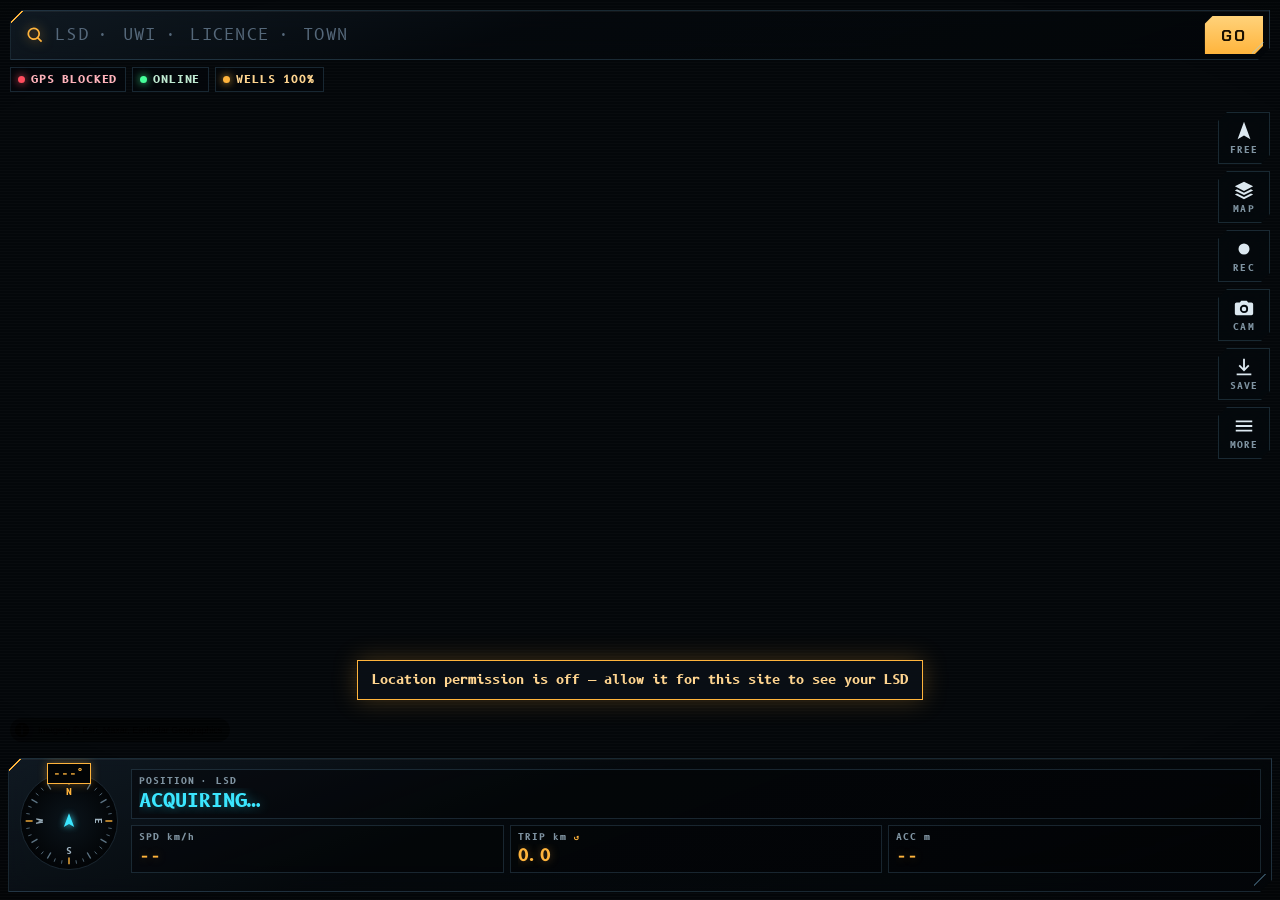
<file: index.html>
<!DOCTYPE html>
<html lang="en">
<head>
<meta charset="utf-8">
<meta name="viewport" content="width=device-width,initial-scale=1,maximum-scale=1,viewport-fit=cover">
<meta name="theme-color" content="#04070a">
<meta name="apple-mobile-web-app-capable" content="yes">
<meta name="mobile-web-app-capable" content="yes">
<meta name="apple-mobile-web-app-status-bar-style" content="black-translucent">
<meta name="apple-mobile-web-app-title" content="Leaseline">
<title>LEASELINE — Alberta Lease Navigation</title>
<link rel="manifest" href="manifest.webmanifest">
<link rel="icon" href="icons/icon-192.png">
<link rel="apple-touch-icon" href="icons/apple-touch-icon.png">
<link rel="stylesheet" href="vendor/maplibre-gl.css">
<link rel="stylesheet" href="css/app.css">
</head>
<body>
<div id="map"></div>
<canvas id="labels"></canvas>
<div id="vignette"></div>

<!-- top: search + status -->
<header id="top">
  <form id="searchForm" class="glass cut" autocomplete="off">
    <svg class="ico" viewBox="0 0 24 24"><path d="M10.5 3a7.5 7.5 0 0 1 5.9 12.1l4.2 4.2-1.4 1.4-4.2-4.2A7.5 7.5 0 1 1 10.5 3zm0 2a5.5 5.5 0 1 0 0 11 5.5 5.5 0 0 0 0-11z"/></svg>
    <input id="q" inputmode="text" spellcheck="false" autocapitalize="characters" placeholder="LSD · UWI · LICENCE · TOWN">
    <button type="submit" class="go">GO</button>
  </form>
  <div id="suggest" class="glass hidden"></div>
  <div id="chips">
    <span class="chip" id="chipGps"><i></i>GPS —</span>
    <span class="chip" id="chipNet"><i></i>NET</span>
    <span class="chip" id="chipData"><i></i>ROADS —</span>
  </div>
</header>

<!-- nav banner -->
<section id="navBanner" class="glass cut hidden">
  <div class="mvr"><svg id="mvrIcon" viewBox="0 0 64 64"></svg></div>
  <div class="mvt">
    <div class="mvd"><b id="mvDist">—</b><span id="mvKm"></span></div>
    <div id="mvText">—</div>
    <div id="mvNext" class="dim"></div>
  </div>
</section>

<!-- right rail -->
<nav id="rail">
  <button class="rb" id="bFollow" title="Follow"><svg viewBox="0 0 24 24"><path d="M12 2l7 19-7-4-7 4z"/></svg><span>FREE</span></button>
  <button class="rb" id="bLayers" title="Layers"><svg viewBox="0 0 24 24"><path d="M12 3l10 5-10 5L2 8zm-7.6 8.3L12 15l7.6-3.7L22 12.5 12 17.5 2 12.5zm0 4.5L12 19.5l7.6-3.7L22 17 12 22 2 17z"/></svg><span>MAP</span></button>
  <button class="rb" id="bRec" title="Record track"><svg viewBox="0 0 24 24"><circle cx="12" cy="12" r="6"/></svg><span>REC</span></button>
  <button class="rb" id="bCam" title="Photo"><svg viewBox="0 0 24 24"><path d="M9 4h6l1.6 2H20a2 2 0 0 1 2 2v10a2 2 0 0 1-2 2H4a2 2 0 0 1-2-2V8a2 2 0 0 1 2-2h3.4zm3 4.5a4.5 4.5 0 1 0 0 9 4.5 4.5 0 0 0 0-9zm0 2a2.5 2.5 0 1 1 0 5 2.5 2.5 0 0 1 0-5z"/></svg><span>CAM</span></button>
  <button class="rb" id="bPacks" title="Offline"><svg viewBox="0 0 24 24"><path d="M11 3h2v10l3.5-3.5 1.4 1.4L12 16.8l-5.9-5.9 1.4-1.4L11 13zM4 19h16v2H4z"/></svg><span>SAVE</span></button>
  <button class="rb" id="bMenu" title="Menu"><svg viewBox="0 0 24 24"><path d="M3 6h18v2H3zm0 5h18v2H3zm0 5h18v2H3z"/></svg><span>MORE</span></button>
</nav>

<!-- probe (tap on map) -->
<div id="probe" class="glass cut hidden"></div>

<!-- bottom HUD -->
<footer id="hud" class="glass cut">
  <div id="hsiWrap">
    <svg id="hsi" viewBox="-60 -60 120 120"></svg>
    <div id="hdgBox">---°</div>
  </div>
  <div id="readouts">
    <div class="ro wide"><label>POSITION · LSD</label><b id="roLsd">ACQUIRING…</b></div>
    <div class="ro"><label>SPD km/h</label><b id="roSpd">--</b></div>
    <div class="ro tap" id="roOdoBox"><label>TRIP km <em>↺</em></label><b id="roOdo">0.0</b></div>
    <div class="ro"><label>ACC m</label><b id="roAcc">--</b></div>
  </div>
  <div id="target" class="hidden">
    <div class="tgtTop">
      <div><label>TARGET</label><b id="tgLabel">—</b></div>
      <div class="tgtNums"><span id="tgDist">—</span><span id="tgBrg">—</span></div>
      <button class="x" id="tgClear" aria-label="Clear target">✕</button>
    </div>
    <div id="tgInfo"></div>
    <div class="tgtBtns">
      <button class="act prime" id="bRoute">ROUTE</button>
      <button class="act" id="bWx">LEASE WX</button>
      <button class="act" id="bPin">SITE</button>
      <button class="act" id="bShare">MORE</button>
    </div>
  </div>
  <div id="navBar" class="hidden">
    <div class="ro"><label>REMAIN</label><b id="nvRem">—</b></div>
    <div class="ro"><label>ETA</label><b id="nvEta">—</b></div>
    <div class="ro"><label>ROUTE km</label><b id="nvAlong">—</b></div>
    <button class="act" id="bLog">ROAD LOG</button>
    <button class="act warn" id="bEnd">END</button>
  </div>
</footer>

<!-- sheets -->
<div id="sheetBack" class="hidden"></div>
<section id="sheet" class="glass cut hidden"><div class="grab"></div><div id="sheetBody"></div></section>

<div id="toast" class="hidden"></div>
<div id="busy" class="hidden"><div class="ring"></div><div id="busyText">WORKING</div></div>

<!-- boot -->
<div id="boot">
  <div class="bootGrid"></div>
  <div class="bootInner">
    <div class="logo"><span>LEASE</span><span class="l2">LINE</span></div>
    <div class="sub">ALBERTA LEASE NAVIGATION SYSTEM</div>
    <ul id="bootLog"></ul>
    <div class="bar"><i id="bootBar"></i></div>
  </div>
</div>

<script src="vendor/maplibre-gl.js"></script>
<script type="module" src="js/app.js"></script>
</body>
</html>
</file>
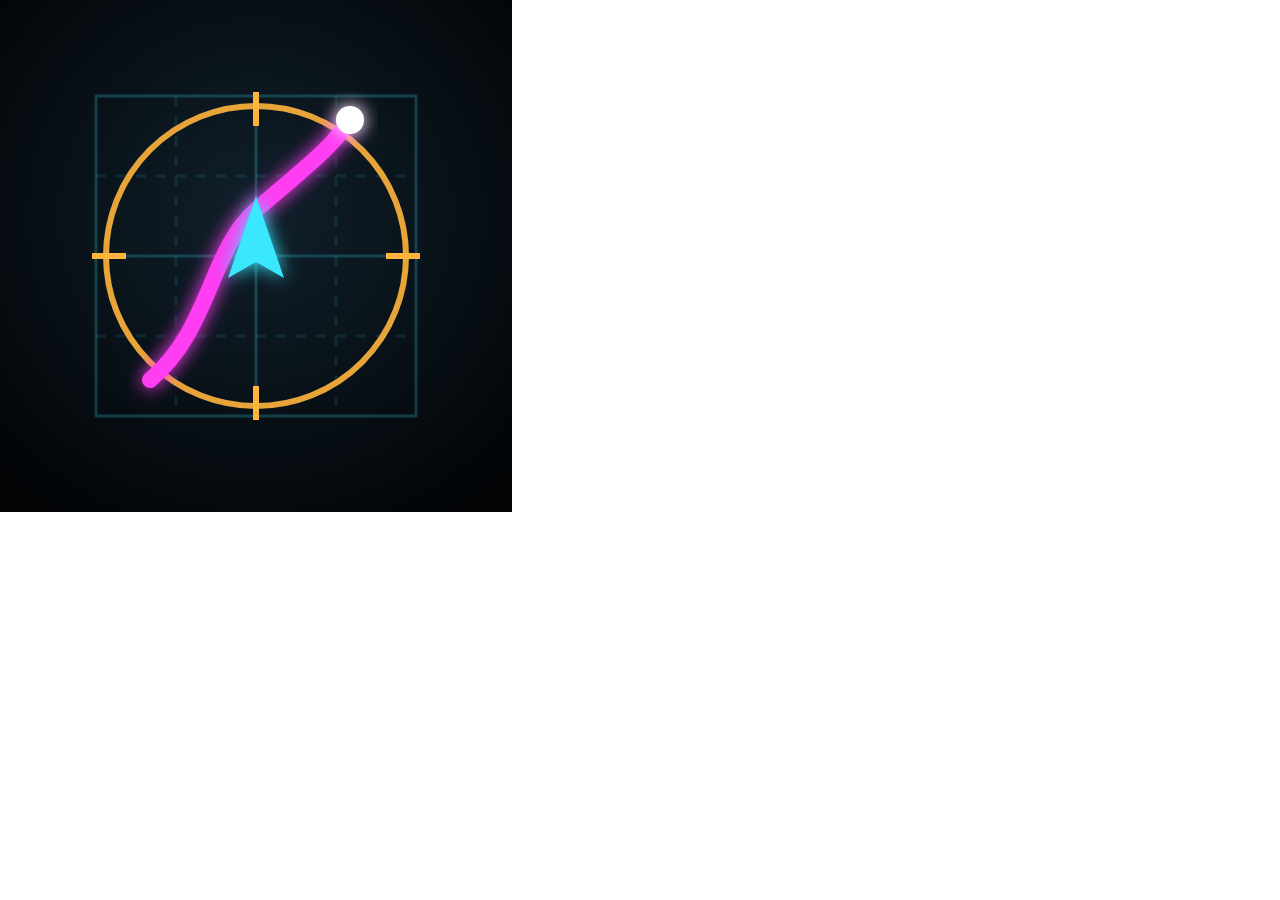
<file: dev/scripts/icon.html>
<!DOCTYPE html><html><body style="margin:0;background:transparent">
<svg id="s" xmlns="http://www.w3.org/2000/svg" viewBox="0 0 512 512" width="512" height="512">
  <defs>
    <radialGradient id="bg" cx="50%" cy="42%" r="70%"><stop offset="0" stop-color="#10202b"/><stop offset="1" stop-color="#020406"/></radialGradient>
    <filter id="g" x="-50%" y="-50%" width="200%" height="200%"><feGaussianBlur stdDeviation="9" result="b"/><feMerge><feMergeNode in="b"/><feMergeNode in="SourceGraphic"/></feMerge></filter>
  </defs>
  <rect width="512" height="512" fill="url(#bg)"/>
  <g stroke="#3be6ff" stroke-opacity=".22" stroke-width="3">
    <path d="M96 96H416V416H96Z" fill="none"/><path d="M256 96V416M96 256H416"/>
    <path d="M176 96V416M336 96V416M96 176H416M96 336H416" stroke-opacity=".1" stroke-dasharray="10 10"/>
  </g>
  <circle cx="256" cy="256" r="150" fill="none" stroke="#ffb43c" stroke-width="6" stroke-opacity=".9"/>
  <g stroke="#ffb43c" stroke-width="6"><path d="M256 92v34M256 386v34M92 256h34M386 256h34"/></g>
  <path d="M150 380 C210 330, 210 250, 256 210 S330 150, 350 120" fill="none" stroke="#ff3df2" stroke-width="16" stroke-linecap="round" filter="url(#g)"/>
  <path d="M256 196 L284 278 L256 262 L228 278 Z" fill="#3be6ff" filter="url(#g)"/>
  <circle cx="350" cy="120" r="14" fill="#fff" filter="url(#g)"/>
</svg></body></html>
</file>
<file: vendor/maplibre-gl.css>
.maplibregl-map{font:12px/20px Helvetica Neue,Arial,Helvetica,sans-serif;overflow:hidden;position:relative;-webkit-tap-highlight-color:rgb(0 0 0/0)}.maplibregl-canvas{left:0;position:absolute;top:0}.maplibregl-map:fullscreen{height:100%;width:100%}.maplibregl-ctrl-group button.maplibregl-ctrl-compass{touch-action:none}.maplibregl-canvas-container.maplibregl-interactive,.maplibregl-ctrl-group button.maplibregl-ctrl-compass{cursor:grab;-webkit-user-select:none;-moz-user-select:none;user-select:none}.maplibregl-canvas-container.maplibregl-interactive.maplibregl-track-pointer{cursor:pointer}.maplibregl-canvas-container.maplibregl-interactive:active,.maplibregl-ctrl-group button.maplibregl-ctrl-compass:active{cursor:grabbing}.maplibregl-canvas-container.maplibregl-touch-zoom-rotate,.maplibregl-canvas-container.maplibregl-touch-zoom-rotate .maplibregl-canvas{touch-action:pan-x pan-y}.maplibregl-canvas-container.maplibregl-touch-drag-pan,.maplibregl-canvas-container.maplibregl-touch-drag-pan .maplibregl-canvas{touch-action:pinch-zoom}.maplibregl-canvas-container.maplibregl-touch-zoom-rotate.maplibregl-touch-drag-pan,.maplibregl-canvas-container.maplibregl-touch-zoom-rotate.maplibregl-touch-drag-pan .maplibregl-canvas{touch-action:none}.maplibregl-canvas-container.maplibregl-touch-drag-pan.maplibregl-cooperative-gestures,.maplibregl-canvas-container.maplibregl-touch-drag-pan.maplibregl-cooperative-gestures .maplibregl-canvas{touch-action:pan-x pan-y}.maplibregl-ctrl-bottom-left,.maplibregl-ctrl-bottom-right,.maplibregl-ctrl-top-left,.maplibregl-ctrl-top-right{pointer-events:none;position:absolute;z-index:2}.maplibregl-ctrl-top-left{left:0;top:0}.maplibregl-ctrl-top-right{right:0;top:0}.maplibregl-ctrl-bottom-left{bottom:0;left:0}.maplibregl-ctrl-bottom-right{bottom:0;right:0}.maplibregl-ctrl{clear:both;pointer-events:auto;transform:translate(0)}.maplibregl-ctrl-top-left .maplibregl-ctrl{float:left;margin:10px 0 0 10px}.maplibregl-ctrl-top-right .maplibregl-ctrl{float:right;margin:10px 10px 0 0}.maplibregl-ctrl-bottom-left .maplibregl-ctrl{float:left;margin:0 0 10px 10px}.maplibregl-ctrl-bottom-right .maplibregl-ctrl{float:right;margin:0 10px 10px 0}.maplibregl-ctrl-group{background:#fff;border-radius:4px}.maplibregl-ctrl-group:not(:empty){box-shadow:0 0 0 2px rgba(0,0,0,.1)}@media (forced-colors:active){.maplibregl-ctrl-group:not(:empty){box-shadow:0 0 0 2px ButtonText}}.maplibregl-ctrl-group button{background-color:transparent;border:0;box-sizing:border-box;cursor:pointer;display:block;height:29px;outline:none;padding:0;width:29px}.maplibregl-ctrl-group button+button{border-top:1px solid #ddd}.maplibregl-ctrl button .maplibregl-ctrl-icon{background-position:50%;background-repeat:no-repeat;display:block;height:100%;width:100%}@media (forced-colors:active){.maplibregl-ctrl-icon{background-color:transparent}.maplibregl-ctrl-group button+button{border-top:1px solid ButtonText}}.maplibregl-ctrl button::-moz-focus-inner{border:0;padding:0}.maplibregl-ctrl-attrib-button:focus,.maplibregl-ctrl-group button:focus{box-shadow:0 0 2px 2px #0096ff}.maplibregl-ctrl button:disabled{cursor:not-allowed}.maplibregl-ctrl button:disabled .maplibregl-ctrl-icon{opacity:.25}@media (hover:hover){.maplibregl-ctrl button:not(:disabled):hover{background-color:rgba(0,0,0,.05)}}.maplibregl-ctrl button:not(:disabled):active{background-color:rgba(0,0,0,.05)}.maplibregl-ctrl-group button:focus:focus-visible{box-shadow:0 0 2px 2px #0096ff}.maplibregl-ctrl-group button:focus:not(:focus-visible){box-shadow:none}.maplibregl-ctrl-group button:focus:first-child{border-radius:4px 4px 0 0}.maplibregl-ctrl-group button:focus:last-child{border-radius:0 0 4px 4px}.maplibregl-ctrl-group button:focus:only-child{border-radius:inherit}.maplibregl-ctrl button.maplibregl-ctrl-zoom-out .maplibregl-ctrl-icon{background-image:url("data:image/svg+xml;charset=utf-8,%3Csvg xmlns='http://www.w3.org/2000/svg' width='29' height='29' fill='%23333' viewBox='0 0 29 29'%3E%3Cpath d='M10 13c-.75 0-1.5.75-1.5 1.5S9.25 16 10 16h9c.75 0 1.5-.75 1.5-1.5S19.75 13 19 13z'/%3E%3C/svg%3E")}.maplibregl-ctrl button.maplibregl-ctrl-zoom-in .maplibregl-ctrl-icon{background-image:url("data:image/svg+xml;charset=utf-8,%3Csvg xmlns='http://www.w3.org/2000/svg' width='29' height='29' fill='%23333' viewBox='0 0 29 29'%3E%3Cpath d='M14.5 8.5c-.75 0-1.5.75-1.5 1.5v3h-3c-.75 0-1.5.75-1.5 1.5S9.25 16 10 16h3v3c0 .75.75 1.5 1.5 1.5S16 19.75 16 19v-3h3c.75 0 1.5-.75 1.5-1.5S19.75 13 19 13h-3v-3c0-.75-.75-1.5-1.5-1.5'/%3E%3C/svg%3E")}@media (forced-colors:active){.maplibregl-ctrl button.maplibregl-ctrl-zoom-out .maplibregl-ctrl-icon{background-image:url("data:image/svg+xml;charset=utf-8,%3Csvg xmlns='http://www.w3.org/2000/svg' width='29' height='29' fill='%23fff' viewBox='0 0 29 29'%3E%3Cpath d='M10 13c-.75 0-1.5.75-1.5 1.5S9.25 16 10 16h9c.75 0 1.5-.75 1.5-1.5S19.75 13 19 13z'/%3E%3C/svg%3E")}.maplibregl-ctrl button.maplibregl-ctrl-zoom-in .maplibregl-ctrl-icon{background-image:url("data:image/svg+xml;charset=utf-8,%3Csvg xmlns='http://www.w3.org/2000/svg' width='29' height='29' fill='%23fff' viewBox='0 0 29 29'%3E%3Cpath d='M14.5 8.5c-.75 0-1.5.75-1.5 1.5v3h-3c-.75 0-1.5.75-1.5 1.5S9.25 16 10 16h3v3c0 .75.75 1.5 1.5 1.5S16 19.75 16 19v-3h3c.75 0 1.5-.75 1.5-1.5S19.75 13 19 13h-3v-3c0-.75-.75-1.5-1.5-1.5'/%3E%3C/svg%3E")}}@media (forced-colors:active) and (prefers-color-scheme:light){.maplibregl-ctrl button.maplibregl-ctrl-zoom-out .maplibregl-ctrl-icon{background-image:url("data:image/svg+xml;charset=utf-8,%3Csvg xmlns='http://www.w3.org/2000/svg' width='29' height='29' viewBox='0 0 29 29'%3E%3Cpath d='M10 13c-.75 0-1.5.75-1.5 1.5S9.25 16 10 16h9c.75 0 1.5-.75 1.5-1.5S19.75 13 19 13z'/%3E%3C/svg%3E")}.maplibregl-ctrl button.maplibregl-ctrl-zoom-in .maplibregl-ctrl-icon{background-image:url("data:image/svg+xml;charset=utf-8,%3Csvg xmlns='http://www.w3.org/2000/svg' width='29' height='29' viewBox='0 0 29 29'%3E%3Cpath d='M14.5 8.5c-.75 0-1.5.75-1.5 1.5v3h-3c-.75 0-1.5.75-1.5 1.5S9.25 16 10 16h3v3c0 .75.75 1.5 1.5 1.5S16 19.75 16 19v-3h3c.75 0 1.5-.75 1.5-1.5S19.75 13 19 13h-3v-3c0-.75-.75-1.5-1.5-1.5'/%3E%3C/svg%3E")}}.maplibregl-ctrl button.maplibregl-ctrl-fullscreen .maplibregl-ctrl-icon{background-image:url("data:image/svg+xml;charset=utf-8,%3Csvg xmlns='http://www.w3.org/2000/svg' width='29' height='29' fill='%23333' viewBox='0 0 29 29'%3E%3Cpath d='M24 16v5.5c0 1.75-.75 2.5-2.5 2.5H16v-1l3-1.5-4-5.5 1-1 5.5 4 1.5-3zM6 16l1.5 3 5.5-4 1 1-4 5.5 3 1.5v1H7.5C5.75 24 5 23.25 5 21.5V16zm7-11v1l-3 1.5 4 5.5-1 1-5.5-4L6 13H5V7.5C5 5.75 5.75 5 7.5 5zm11 2.5c0-1.75-.75-2.5-2.5-2.5H16v1l3 1.5-4 5.5 1 1 5.5-4 1.5 3h1z'/%3E%3C/svg%3E")}.maplibregl-ctrl button.maplibregl-ctrl-shrink .maplibregl-ctrl-icon{background-image:url("data:image/svg+xml;charset=utf-8,%3Csvg xmlns='http://www.w3.org/2000/svg' width='29' height='29' viewBox='0 0 29 29'%3E%3Cpath d='M18.5 16c-1.75 0-2.5.75-2.5 2.5V24h1l1.5-3 5.5 4 1-1-4-5.5 3-1.5v-1zM13 18.5c0-1.75-.75-2.5-2.5-2.5H5v1l3 1.5L4 24l1 1 5.5-4 1.5 3h1zm3-8c0 1.75.75 2.5 2.5 2.5H24v-1l-3-1.5L25 5l-1-1-5.5 4L17 5h-1zM10.5 13c1.75 0 2.5-.75 2.5-2.5V5h-1l-1.5 3L5 4 4 5l4 5.5L5 12v1z'/%3E%3C/svg%3E")}@media (forced-colors:active){.maplibregl-ctrl button.maplibregl-ctrl-fullscreen .maplibregl-ctrl-icon{background-image:url("data:image/svg+xml;charset=utf-8,%3Csvg xmlns='http://www.w3.org/2000/svg' width='29' height='29' fill='%23fff' viewBox='0 0 29 29'%3E%3Cpath d='M24 16v5.5c0 1.75-.75 2.5-2.5 2.5H16v-1l3-1.5-4-5.5 1-1 5.5 4 1.5-3zM6 16l1.5 3 5.5-4 1 1-4 5.5 3 1.5v1H7.5C5.75 24 5 23.25 5 21.5V16zm7-11v1l-3 1.5 4 5.5-1 1-5.5-4L6 13H5V7.5C5 5.75 5.75 5 7.5 5zm11 2.5c0-1.75-.75-2.5-2.5-2.5H16v1l3 1.5-4 5.5 1 1 5.5-4 1.5 3h1z'/%3E%3C/svg%3E")}.maplibregl-ctrl button.maplibregl-ctrl-shrink .maplibregl-ctrl-icon{background-image:url("data:image/svg+xml;charset=utf-8,%3Csvg xmlns='http://www.w3.org/2000/svg' width='29' height='29' fill='%23fff' viewBox='0 0 29 29'%3E%3Cpath d='M18.5 16c-1.75 0-2.5.75-2.5 2.5V24h1l1.5-3 5.5 4 1-1-4-5.5 3-1.5v-1zM13 18.5c0-1.75-.75-2.5-2.5-2.5H5v1l3 1.5L4 24l1 1 5.5-4 1.5 3h1zm3-8c0 1.75.75 2.5 2.5 2.5H24v-1l-3-1.5L25 5l-1-1-5.5 4L17 5h-1zM10.5 13c1.75 0 2.5-.75 2.5-2.5V5h-1l-1.5 3L5 4 4 5l4 5.5L5 12v1z'/%3E%3C/svg%3E")}}@media (forced-colors:active) and (prefers-color-scheme:light){.maplibregl-ctrl button.maplibregl-ctrl-fullscreen .maplibregl-ctrl-icon{background-image:url("data:image/svg+xml;charset=utf-8,%3Csvg xmlns='http://www.w3.org/2000/svg' width='29' height='29' viewBox='0 0 29 29'%3E%3Cpath d='M24 16v5.5c0 1.75-.75 2.5-2.5 2.5H16v-1l3-1.5-4-5.5 1-1 5.5 4 1.5-3zM6 16l1.5 3 5.5-4 1 1-4 5.5 3 1.5v1H7.5C5.75 24 5 23.25 5 21.5V16zm7-11v1l-3 1.5 4 5.5-1 1-5.5-4L6 13H5V7.5C5 5.75 5.75 5 7.5 5zm11 2.5c0-1.75-.75-2.5-2.5-2.5H16v1l3 1.5-4 5.5 1 1 5.5-4 1.5 3h1z'/%3E%3C/svg%3E")}.maplibregl-ctrl button.maplibregl-ctrl-shrink .maplibregl-ctrl-icon{background-image:url("data:image/svg+xml;charset=utf-8,%3Csvg xmlns='http://www.w3.org/2000/svg' width='29' height='29' viewBox='0 0 29 29'%3E%3Cpath d='M18.5 16c-1.75 0-2.5.75-2.5 2.5V24h1l1.5-3 5.5 4 1-1-4-5.5 3-1.5v-1zM13 18.5c0-1.75-.75-2.5-2.5-2.5H5v1l3 1.5L4 24l1 1 5.5-4 1.5 3h1zm3-8c0 1.75.75 2.5 2.5 2.5H24v-1l-3-1.5L25 5l-1-1-5.5 4L17 5h-1zM10.5 13c1.75 0 2.5-.75 2.5-2.5V5h-1l-1.5 3L5 4 4 5l4 5.5L5 12v1z'/%3E%3C/svg%3E")}}.maplibregl-ctrl button.maplibregl-ctrl-compass .maplibregl-ctrl-icon{background-image:url("data:image/svg+xml;charset=utf-8,%3Csvg xmlns='http://www.w3.org/2000/svg' width='29' height='29' fill='%23333' viewBox='0 0 29 29'%3E%3Cpath d='m10.5 14 4-8 4 8z'/%3E%3Cpath fill='%23ccc' d='m10.5 16 4 8 4-8z'/%3E%3C/svg%3E")}@media (forced-colors:active){.maplibregl-ctrl button.maplibregl-ctrl-compass .maplibregl-ctrl-icon{background-image:url("data:image/svg+xml;charset=utf-8,%3Csvg xmlns='http://www.w3.org/2000/svg' width='29' height='29' fill='%23fff' viewBox='0 0 29 29'%3E%3Cpath d='m10.5 14 4-8 4 8z'/%3E%3Cpath fill='%23ccc' d='m10.5 16 4 8 4-8z'/%3E%3C/svg%3E")}}@media (forced-colors:active) and (prefers-color-scheme:light){.maplibregl-ctrl button.maplibregl-ctrl-compass .maplibregl-ctrl-icon{background-image:url("data:image/svg+xml;charset=utf-8,%3Csvg xmlns='http://www.w3.org/2000/svg' width='29' height='29' viewBox='0 0 29 29'%3E%3Cpath d='m10.5 14 4-8 4 8z'/%3E%3Cpath fill='%23ccc' d='m10.5 16 4 8 4-8z'/%3E%3C/svg%3E")}}.maplibregl-ctrl button.maplibregl-ctrl-globe .maplibregl-ctrl-icon{background-image:url("data:image/svg+xml;charset=utf-8,%3Csvg xmlns='http://www.w3.org/2000/svg' width='22' height='22' fill='none' stroke='%23333' viewBox='0 0 22 22'%3E%3Ccircle cx='11' cy='11' r='8.5'/%3E%3Cpath d='M17.5 11c0 4.819-3.02 8.5-6.5 8.5S4.5 15.819 4.5 11 7.52 2.5 11 2.5s6.5 3.681 6.5 8.5Z'/%3E%3Cpath d='M13.5 11c0 2.447-.331 4.64-.853 6.206-.262.785-.562 1.384-.872 1.777-.314.399-.58.517-.775.517s-.461-.118-.775-.517c-.31-.393-.61-.992-.872-1.777C8.831 15.64 8.5 13.446 8.5 11s.331-4.64.853-6.206c.262-.785.562-1.384.872-1.777.314-.399.58-.517.775-.517s.461.118.775.517c.31.393.61.992.872 1.777.522 1.565.853 3.76.853 6.206Z'/%3E%3Cpath d='M11 7.5c-1.909 0-3.622-.166-4.845-.428-.616-.132-1.08-.283-1.379-.434a1.3 1.3 0 0 1-.224-.138q.07-.058.224-.138c.299-.151.763-.302 1.379-.434C7.378 5.666 9.091 5.5 11 5.5s3.622.166 4.845.428c.616.132 1.08.283 1.379.434.105.053.177.1.224.138q-.07.058-.224.138c-.299.151-.763.302-1.379.434-1.223.262-2.936.428-4.845.428ZM4.486 6.436ZM11 16.5c-1.909 0-3.622-.166-4.845-.428-.616-.132-1.08-.283-1.379-.434a1.3 1.3 0 0 1-.224-.138 1.3 1.3 0 0 1 .224-.138c.299-.151.763-.302 1.379-.434C7.378 14.666 9.091 14.5 11 14.5s3.622.166 4.845.428c.616.132 1.08.283 1.379.434.105.053.177.1.224.138a1.3 1.3 0 0 1-.224.138c-.299.151-.763.302-1.379.434-1.223.262-2.936.428-4.845.428Zm-6.514-1.064ZM11 12.5c-2.46 0-4.672-.222-6.255-.574-.796-.177-1.406-.38-1.805-.59a1.5 1.5 0 0 1-.39-.272.3.3 0 0 1-.047-.064.3.3 0 0 1 .048-.064c.066-.073.189-.167.389-.272.399-.21 1.009-.413 1.805-.59C6.328 9.722 8.54 9.5 11 9.5s4.672.222 6.256.574c.795.177 1.405.38 1.804.59.2.105.323.2.39.272a.3.3 0 0 1 .047.064.3.3 0 0 1-.048.064 1.4 1.4 0 0 1-.389.272c-.399.21-1.009.413-1.804.59-1.584.352-3.796.574-6.256.574Zm-8.501-1.51v.002zm0 .018v.002zm17.002.002v-.002zm0-.018v-.002z'/%3E%3C/svg%3E")}.maplibregl-ctrl button.maplibregl-ctrl-globe-enabled .maplibregl-ctrl-icon{background-image:url("data:image/svg+xml;charset=utf-8,%3Csvg xmlns='http://www.w3.org/2000/svg' width='22' height='22' fill='none' stroke='%2333b5e5' viewBox='0 0 22 22'%3E%3Ccircle cx='11' cy='11' r='8.5'/%3E%3Cpath d='M17.5 11c0 4.819-3.02 8.5-6.5 8.5S4.5 15.819 4.5 11 7.52 2.5 11 2.5s6.5 3.681 6.5 8.5Z'/%3E%3Cpath d='M13.5 11c0 2.447-.331 4.64-.853 6.206-.262.785-.562 1.384-.872 1.777-.314.399-.58.517-.775.517s-.461-.118-.775-.517c-.31-.393-.61-.992-.872-1.777C8.831 15.64 8.5 13.446 8.5 11s.331-4.64.853-6.206c.262-.785.562-1.384.872-1.777.314-.399.58-.517.775-.517s.461.118.775.517c.31.393.61.992.872 1.777.522 1.565.853 3.76.853 6.206Z'/%3E%3Cpath d='M11 7.5c-1.909 0-3.622-.166-4.845-.428-.616-.132-1.08-.283-1.379-.434a1.3 1.3 0 0 1-.224-.138q.07-.058.224-.138c.299-.151.763-.302 1.379-.434C7.378 5.666 9.091 5.5 11 5.5s3.622.166 4.845.428c.616.132 1.08.283 1.379.434.105.053.177.1.224.138q-.07.058-.224.138c-.299.151-.763.302-1.379.434-1.223.262-2.936.428-4.845.428ZM4.486 6.436ZM11 16.5c-1.909 0-3.622-.166-4.845-.428-.616-.132-1.08-.283-1.379-.434a1.3 1.3 0 0 1-.224-.138 1.3 1.3 0 0 1 .224-.138c.299-.151.763-.302 1.379-.434C7.378 14.666 9.091 14.5 11 14.5s3.622.166 4.845.428c.616.132 1.08.283 1.379.434.105.053.177.1.224.138a1.3 1.3 0 0 1-.224.138c-.299.151-.763.302-1.379.434-1.223.262-2.936.428-4.845.428Zm-6.514-1.064ZM11 12.5c-2.46 0-4.672-.222-6.255-.574-.796-.177-1.406-.38-1.805-.59a1.5 1.5 0 0 1-.39-.272.3.3 0 0 1-.047-.064.3.3 0 0 1 .048-.064c.066-.073.189-.167.389-.272.399-.21 1.009-.413 1.805-.59C6.328 9.722 8.54 9.5 11 9.5s4.672.222 6.256.574c.795.177 1.405.38 1.804.59.2.105.323.2.39.272a.3.3 0 0 1 .047.064.3.3 0 0 1-.048.064 1.4 1.4 0 0 1-.389.272c-.399.21-1.009.413-1.804.59-1.584.352-3.796.574-6.256.574Zm-8.501-1.51v.002zm0 .018v.002zm17.002.002v-.002zm0-.018v-.002z'/%3E%3C/svg%3E")}.maplibregl-ctrl button.maplibregl-ctrl-terrain .maplibregl-ctrl-icon{background-image:url("data:image/svg+xml;charset=utf-8,%3Csvg xmlns='http://www.w3.org/2000/svg' width='22' height='22' fill='%23333' viewBox='0 0 22 22'%3E%3Cpath d='m1.754 13.406 4.453-4.851 3.09 3.09 3.281 3.277.969-.969-3.309-3.312 3.844-4.121 6.148 6.886h1.082v-.855l-7.207-8.07-4.84 5.187L6.169 6.57l-5.48 5.965v.871ZM.688 16.844h20.625v1.375H.688Zm0 0'/%3E%3C/svg%3E")}.maplibregl-ctrl button.maplibregl-ctrl-terrain-enabled .maplibregl-ctrl-icon{background-image:url("data:image/svg+xml;charset=utf-8,%3Csvg xmlns='http://www.w3.org/2000/svg' width='22' height='22' fill='%2333b5e5' viewBox='0 0 22 22'%3E%3Cpath d='m1.754 13.406 4.453-4.851 3.09 3.09 3.281 3.277.969-.969-3.309-3.312 3.844-4.121 6.148 6.886h1.082v-.855l-7.207-8.07-4.84 5.187L6.169 6.57l-5.48 5.965v.871ZM.688 16.844h20.625v1.375H.688Zm0 0'/%3E%3C/svg%3E")}.maplibregl-ctrl button.maplibregl-ctrl-geolocate .maplibregl-ctrl-icon{background-image:url("data:image/svg+xml;charset=utf-8,%3Csvg xmlns='http://www.w3.org/2000/svg' width='29' height='29' fill='%23333' viewBox='0 0 20 20'%3E%3Cpath d='M10 4C9 4 9 5 9 5v.1A5 5 0 0 0 5.1 9H5s-1 0-1 1 1 1 1 1h.1A5 5 0 0 0 9 14.9v.1s0 1 1 1 1-1 1-1v-.1a5 5 0 0 0 3.9-3.9h.1s1 0 1-1-1-1-1-1h-.1A5 5 0 0 0 11 5.1V5s0-1-1-1m0 2.5a3.5 3.5 0 1 1 0 7 3.5 3.5 0 1 1 0-7'/%3E%3Ccircle cx='10' cy='10' r='2'/%3E%3C/svg%3E")}.maplibregl-ctrl button.maplibregl-ctrl-geolocate:disabled .maplibregl-ctrl-icon{background-image:url("data:image/svg+xml;charset=utf-8,%3Csvg xmlns='http://www.w3.org/2000/svg' width='29' height='29' fill='%23aaa' viewBox='0 0 20 20'%3E%3Cpath d='M10 4C9 4 9 5 9 5v.1A5 5 0 0 0 5.1 9H5s-1 0-1 1 1 1 1 1h.1A5 5 0 0 0 9 14.9v.1s0 1 1 1 1-1 1-1v-.1a5 5 0 0 0 3.9-3.9h.1s1 0 1-1-1-1-1-1h-.1A5 5 0 0 0 11 5.1V5s0-1-1-1m0 2.5a3.5 3.5 0 1 1 0 7 3.5 3.5 0 1 1 0-7'/%3E%3Ccircle cx='10' cy='10' r='2'/%3E%3Cpath fill='red' d='m14 5 1 1-9 9-1-1z'/%3E%3C/svg%3E")}.maplibregl-ctrl button.maplibregl-ctrl-geolocate.maplibregl-ctrl-geolocate-active .maplibregl-ctrl-icon{background-image:url("data:image/svg+xml;charset=utf-8,%3Csvg xmlns='http://www.w3.org/2000/svg' width='29' height='29' fill='%2333b5e5' viewBox='0 0 20 20'%3E%3Cpath d='M10 4C9 4 9 5 9 5v.1A5 5 0 0 0 5.1 9H5s-1 0-1 1 1 1 1 1h.1A5 5 0 0 0 9 14.9v.1s0 1 1 1 1-1 1-1v-.1a5 5 0 0 0 3.9-3.9h.1s1 0 1-1-1-1-1-1h-.1A5 5 0 0 0 11 5.1V5s0-1-1-1m0 2.5a3.5 3.5 0 1 1 0 7 3.5 3.5 0 1 1 0-7'/%3E%3Ccircle cx='10' cy='10' r='2'/%3E%3C/svg%3E")}.maplibregl-ctrl button.maplibregl-ctrl-geolocate.maplibregl-ctrl-geolocate-active-error .maplibregl-ctrl-icon{background-image:url("data:image/svg+xml;charset=utf-8,%3Csvg xmlns='http://www.w3.org/2000/svg' width='29' height='29' fill='%23e58978' viewBox='0 0 20 20'%3E%3Cpath d='M10 4C9 4 9 5 9 5v.1A5 5 0 0 0 5.1 9H5s-1 0-1 1 1 1 1 1h.1A5 5 0 0 0 9 14.9v.1s0 1 1 1 1-1 1-1v-.1a5 5 0 0 0 3.9-3.9h.1s1 0 1-1-1-1-1-1h-.1A5 5 0 0 0 11 5.1V5s0-1-1-1m0 2.5a3.5 3.5 0 1 1 0 7 3.5 3.5 0 1 1 0-7'/%3E%3Ccircle cx='10' cy='10' r='2'/%3E%3C/svg%3E")}.maplibregl-ctrl button.maplibregl-ctrl-geolocate.maplibregl-ctrl-geolocate-background .maplibregl-ctrl-icon{background-image:url("data:image/svg+xml;charset=utf-8,%3Csvg xmlns='http://www.w3.org/2000/svg' width='29' height='29' fill='%2333b5e5' viewBox='0 0 20 20'%3E%3Cpath d='M10 4C9 4 9 5 9 5v.1A5 5 0 0 0 5.1 9H5s-1 0-1 1 1 1 1 1h.1A5 5 0 0 0 9 14.9v.1s0 1 1 1 1-1 1-1v-.1a5 5 0 0 0 3.9-3.9h.1s1 0 1-1-1-1-1-1h-.1A5 5 0 0 0 11 5.1V5s0-1-1-1m0 2.5a3.5 3.5 0 1 1 0 7 3.5 3.5 0 1 1 0-7'/%3E%3C/svg%3E")}.maplibregl-ctrl button.maplibregl-ctrl-geolocate.maplibregl-ctrl-geolocate-background-error .maplibregl-ctrl-icon{background-image:url("data:image/svg+xml;charset=utf-8,%3Csvg xmlns='http://www.w3.org/2000/svg' width='29' height='29' fill='%23e54e33' viewBox='0 0 20 20'%3E%3Cpath d='M10 4C9 4 9 5 9 5v.1A5 5 0 0 0 5.1 9H5s-1 0-1 1 1 1 1 1h.1A5 5 0 0 0 9 14.9v.1s0 1 1 1 1-1 1-1v-.1a5 5 0 0 0 3.9-3.9h.1s1 0 1-1-1-1-1-1h-.1A5 5 0 0 0 11 5.1V5s0-1-1-1m0 2.5a3.5 3.5 0 1 1 0 7 3.5 3.5 0 1 1 0-7'/%3E%3C/svg%3E")}.maplibregl-ctrl button.maplibregl-ctrl-geolocate.maplibregl-ctrl-geolocate-waiting .maplibregl-ctrl-icon{animation:maplibregl-spin 2s linear infinite}@media (forced-colors:active){.maplibregl-ctrl button.maplibregl-ctrl-geolocate .maplibregl-ctrl-icon{background-image:url("data:image/svg+xml;charset=utf-8,%3Csvg xmlns='http://www.w3.org/2000/svg' width='29' height='29' fill='%23fff' viewBox='0 0 20 20'%3E%3Cpath d='M10 4C9 4 9 5 9 5v.1A5 5 0 0 0 5.1 9H5s-1 0-1 1 1 1 1 1h.1A5 5 0 0 0 9 14.9v.1s0 1 1 1 1-1 1-1v-.1a5 5 0 0 0 3.9-3.9h.1s1 0 1-1-1-1-1-1h-.1A5 5 0 0 0 11 5.1V5s0-1-1-1m0 2.5a3.5 3.5 0 1 1 0 7 3.5 3.5 0 1 1 0-7'/%3E%3Ccircle cx='10' cy='10' r='2'/%3E%3C/svg%3E")}.maplibregl-ctrl button.maplibregl-ctrl-geolocate:disabled .maplibregl-ctrl-icon{background-image:url("data:image/svg+xml;charset=utf-8,%3Csvg xmlns='http://www.w3.org/2000/svg' width='29' height='29' fill='%23999' viewBox='0 0 20 20'%3E%3Cpath d='M10 4C9 4 9 5 9 5v.1A5 5 0 0 0 5.1 9H5s-1 0-1 1 1 1 1 1h.1A5 5 0 0 0 9 14.9v.1s0 1 1 1 1-1 1-1v-.1a5 5 0 0 0 3.9-3.9h.1s1 0 1-1-1-1-1-1h-.1A5 5 0 0 0 11 5.1V5s0-1-1-1m0 2.5a3.5 3.5 0 1 1 0 7 3.5 3.5 0 1 1 0-7'/%3E%3Ccircle cx='10' cy='10' r='2'/%3E%3Cpath fill='red' d='m14 5 1 1-9 9-1-1z'/%3E%3C/svg%3E")}.maplibregl-ctrl button.maplibregl-ctrl-geolocate.maplibregl-ctrl-geolocate-active .maplibregl-ctrl-icon{background-image:url("data:image/svg+xml;charset=utf-8,%3Csvg xmlns='http://www.w3.org/2000/svg' width='29' height='29' fill='%2333b5e5' viewBox='0 0 20 20'%3E%3Cpath d='M10 4C9 4 9 5 9 5v.1A5 5 0 0 0 5.1 9H5s-1 0-1 1 1 1 1 1h.1A5 5 0 0 0 9 14.9v.1s0 1 1 1 1-1 1-1v-.1a5 5 0 0 0 3.9-3.9h.1s1 0 1-1-1-1-1-1h-.1A5 5 0 0 0 11 5.1V5s0-1-1-1m0 2.5a3.5 3.5 0 1 1 0 7 3.5 3.5 0 1 1 0-7'/%3E%3Ccircle cx='10' cy='10' r='2'/%3E%3C/svg%3E")}.maplibregl-ctrl button.maplibregl-ctrl-geolocate.maplibregl-ctrl-geolocate-active-error .maplibregl-ctrl-icon{background-image:url("data:image/svg+xml;charset=utf-8,%3Csvg xmlns='http://www.w3.org/2000/svg' width='29' height='29' fill='%23e58978' viewBox='0 0 20 20'%3E%3Cpath d='M10 4C9 4 9 5 9 5v.1A5 5 0 0 0 5.1 9H5s-1 0-1 1 1 1 1 1h.1A5 5 0 0 0 9 14.9v.1s0 1 1 1 1-1 1-1v-.1a5 5 0 0 0 3.9-3.9h.1s1 0 1-1-1-1-1-1h-.1A5 5 0 0 0 11 5.1V5s0-1-1-1m0 2.5a3.5 3.5 0 1 1 0 7 3.5 3.5 0 1 1 0-7'/%3E%3Ccircle cx='10' cy='10' r='2'/%3E%3C/svg%3E")}.maplibregl-ctrl button.maplibregl-ctrl-geolocate.maplibregl-ctrl-geolocate-background .maplibregl-ctrl-icon{background-image:url("data:image/svg+xml;charset=utf-8,%3Csvg xmlns='http://www.w3.org/2000/svg' width='29' height='29' fill='%2333b5e5' viewBox='0 0 20 20'%3E%3Cpath d='M10 4C9 4 9 5 9 5v.1A5 5 0 0 0 5.1 9H5s-1 0-1 1 1 1 1 1h.1A5 5 0 0 0 9 14.9v.1s0 1 1 1 1-1 1-1v-.1a5 5 0 0 0 3.9-3.9h.1s1 0 1-1-1-1-1-1h-.1A5 5 0 0 0 11 5.1V5s0-1-1-1m0 2.5a3.5 3.5 0 1 1 0 7 3.5 3.5 0 1 1 0-7'/%3E%3C/svg%3E")}.maplibregl-ctrl button.maplibregl-ctrl-geolocate.maplibregl-ctrl-geolocate-background-error .maplibregl-ctrl-icon{background-image:url("data:image/svg+xml;charset=utf-8,%3Csvg xmlns='http://www.w3.org/2000/svg' width='29' height='29' fill='%23e54e33' viewBox='0 0 20 20'%3E%3Cpath d='M10 4C9 4 9 5 9 5v.1A5 5 0 0 0 5.1 9H5s-1 0-1 1 1 1 1 1h.1A5 5 0 0 0 9 14.9v.1s0 1 1 1 1-1 1-1v-.1a5 5 0 0 0 3.9-3.9h.1s1 0 1-1-1-1-1-1h-.1A5 5 0 0 0 11 5.1V5s0-1-1-1m0 2.5a3.5 3.5 0 1 1 0 7 3.5 3.5 0 1 1 0-7'/%3E%3C/svg%3E")}}@media (forced-colors:active) and (prefers-color-scheme:light){.maplibregl-ctrl button.maplibregl-ctrl-geolocate .maplibregl-ctrl-icon{background-image:url("data:image/svg+xml;charset=utf-8,%3Csvg xmlns='http://www.w3.org/2000/svg' width='29' height='29' viewBox='0 0 20 20'%3E%3Cpath d='M10 4C9 4 9 5 9 5v.1A5 5 0 0 0 5.1 9H5s-1 0-1 1 1 1 1 1h.1A5 5 0 0 0 9 14.9v.1s0 1 1 1 1-1 1-1v-.1a5 5 0 0 0 3.9-3.9h.1s1 0 1-1-1-1-1-1h-.1A5 5 0 0 0 11 5.1V5s0-1-1-1m0 2.5a3.5 3.5 0 1 1 0 7 3.5 3.5 0 1 1 0-7'/%3E%3Ccircle cx='10' cy='10' r='2'/%3E%3C/svg%3E")}.maplibregl-ctrl button.maplibregl-ctrl-geolocate:disabled .maplibregl-ctrl-icon{background-image:url("data:image/svg+xml;charset=utf-8,%3Csvg xmlns='http://www.w3.org/2000/svg' width='29' height='29' fill='%23666' viewBox='0 0 20 20'%3E%3Cpath d='M10 4C9 4 9 5 9 5v.1A5 5 0 0 0 5.1 9H5s-1 0-1 1 1 1 1 1h.1A5 5 0 0 0 9 14.9v.1s0 1 1 1 1-1 1-1v-.1a5 5 0 0 0 3.9-3.9h.1s1 0 1-1-1-1-1-1h-.1A5 5 0 0 0 11 5.1V5s0-1-1-1m0 2.5a3.5 3.5 0 1 1 0 7 3.5 3.5 0 1 1 0-7'/%3E%3Ccircle cx='10' cy='10' r='2'/%3E%3Cpath fill='red' d='m14 5 1 1-9 9-1-1z'/%3E%3C/svg%3E")}}@keyframes maplibregl-spin{0%{transform:rotate(0deg)}to{transform:rotate(1turn)}}a.maplibregl-ctrl-logo{background-image:url("data:image/svg+xml;charset=utf-8,%3Csvg xmlns='http://www.w3.org/2000/svg' width='88' height='23' fill='none'%3E%3Cpath fill='%23000' fill-opacity='.4' fill-rule='evenodd' d='M17.408 16.796h-1.827l2.501-12.095h.198l3.324 6.533.988 2.19.988-2.19 3.258-6.533h.181l2.6 12.095h-1.81l-1.218-5.644-.362-1.71-.658 1.71-2.929 5.644h-.098l-2.914-5.644-.757-1.71-.345 1.71zm1.958-3.42-.726 3.663a1.255 1.255 0 0 1-1.232 1.011h-1.827a1.255 1.255 0 0 1-1.229-1.509l2.501-12.095a1.255 1.255 0 0 1 1.23-1.001h.197a1.25 1.25 0 0 1 1.12.685l3.19 6.273 3.125-6.263a1.25 1.25 0 0 1 1.123-.695h.181a1.255 1.255 0 0 1 1.227.991l1.443 6.71a5 5 0 0 1 .314-.787l.009-.016a4.6 4.6 0 0 1 1.777-1.887c.782-.46 1.668-.667 2.611-.667a4.6 4.6 0 0 1 1.7.32l.306.134c.21-.16.474-.256.759-.256h1.694a1.255 1.255 0 0 1 1.212.925 1.255 1.255 0 0 1 1.212-.925h1.711c.284 0 .545.094.755.252.613-.3 1.312-.45 2.075-.45 1.356 0 2.557.445 3.482 1.4q.47.48.763 1.064V4.701a1.255 1.255 0 0 1 1.255-1.255h1.86A1.255 1.255 0 0 1 54.44 4.7v9.194h2.217c.19 0 .37.043.532.118v-4.77c0-.356.147-.678.385-.906a2.42 2.42 0 0 1-.682-1.71c0-.665.267-1.253.735-1.7a2.45 2.45 0 0 1 1.722-.674 2.43 2.43 0 0 1 1.705.675q.318.302.504.683V4.7a1.255 1.255 0 0 1 1.255-1.255h1.744A1.255 1.255 0 0 1 65.812 4.7v3.335a4.8 4.8 0 0 1 1.526-.246c.938 0 1.817.214 2.59.69a4.47 4.47 0 0 1 1.67 1.743v-.98a1.255 1.255 0 0 1 1.256-1.256h1.777c.233 0 .451.064.639.174a3.4 3.4 0 0 1 1.567-.372c.346 0 .861.02 1.285.232a1.25 1.25 0 0 1 .689 1.004 4.7 4.7 0 0 1 .853-.588c.795-.44 1.675-.647 2.61-.647 1.385 0 2.65.39 3.525 1.396.836.938 1.168 2.173 1.168 3.528q-.001.515-.056 1.051a1.255 1.255 0 0 1-.947 1.09l.408.952a1.255 1.255 0 0 1-.477 1.552c-.418.268-.92.463-1.458.612-.613.171-1.304.244-2.049.244-1.06 0-2.043-.207-2.886-.698l-.015-.008c-.798-.48-1.419-1.135-1.818-1.963l-.004-.008a5.8 5.8 0 0 1-.548-2.512q0-.429.053-.843a1.3 1.3 0 0 1-.333-.086l-.166-.004c-.223 0-.426.062-.643.228-.03.024-.142.139-.142.59v3.883a1.255 1.255 0 0 1-1.256 1.256h-1.777a1.255 1.255 0 0 1-1.256-1.256V15.69l-.032.057a4.8 4.8 0 0 1-1.86 1.833 5.04 5.04 0 0 1-2.484.634 4.5 4.5 0 0 1-1.935-.424 1.25 1.25 0 0 1-.764.258h-1.71a1.255 1.255 0 0 1-1.256-1.255V7.687a2.4 2.4 0 0 1-.428.625c.253.23.412.561.412.93v7.553a1.255 1.255 0 0 1-1.256 1.255h-1.843a1.25 1.25 0 0 1-.894-.373c-.228.23-.544.373-.894.373H51.32a1.255 1.255 0 0 1-1.256-1.255v-1.251l-.061.117a4.7 4.7 0 0 1-1.782 1.884 4.77 4.77 0 0 1-2.485.67 5.6 5.6 0 0 1-1.485-.188l.009 2.764a1.255 1.255 0 0 1-1.255 1.259h-1.729a1.255 1.255 0 0 1-1.255-1.255v-3.537a1.255 1.255 0 0 1-1.167.793h-1.679a1.25 1.25 0 0 1-.77-.263 4.5 4.5 0 0 1-1.945.429c-.885 0-1.724-.21-2.495-.632l-.017-.01a5 5 0 0 1-1.081-.836 1.255 1.255 0 0 1-1.254 1.312h-1.81a1.255 1.255 0 0 1-1.228-.99l-.782-3.625-2.044 3.939a1.25 1.25 0 0 1-1.115.676h-.098a1.25 1.25 0 0 1-1.116-.68l-2.061-3.994zM35.92 16.63l.207-.114.223-.15q.493-.356.735-.785l.061-.118.033 1.332h1.678V9.242h-1.694l-.033 1.267q-.133-.329-.526-.658l-.032-.028a3.2 3.2 0 0 0-.668-.428l-.27-.12a3.3 3.3 0 0 0-1.235-.23q-1.136-.001-1.974.493a3.36 3.36 0 0 0-1.3 1.382q-.445.89-.444 2.074 0 1.2.51 2.107a3.8 3.8 0 0 0 1.382 1.381 3.9 3.9 0 0 0 1.893.477q.795 0 1.455-.33zm-2.789-5.38q-.576.675-.575 1.762 0 1.102.559 1.794.576.675 1.645.675a2.25 2.25 0 0 0 .934-.19 2.2 2.2 0 0 0 .468-.29l.178-.161a2.2 2.2 0 0 0 .397-.561q.244-.5.244-1.15v-.115q0-.708-.296-1.267l-.043-.077a2.2 2.2 0 0 0-.633-.709l-.13-.086-.047-.028a2.1 2.1 0 0 0-1.073-.285q-1.052 0-1.629.692zm2.316 2.706c.163-.17.28-.407.28-.83v-.114c0-.292-.06-.508-.15-.68a.96.96 0 0 0-.353-.389.85.85 0 0 0-.464-.127c-.4 0-.56.114-.664.239l-.01.012c-.148.174-.275.45-.275.945 0 .506.122.801.27.99.097.11.266.224.68.224.303 0 .504-.09.687-.269zm7.545 1.705a2.6 2.6 0 0 0 .331.423q.319.33.755.548l.173.074q.65.255 1.49.255 1.02 0 1.844-.493a3.45 3.45 0 0 0 1.316-1.4q.493-.904.493-2.089 0-1.909-.988-2.913-.988-1.02-2.584-1.02-.898 0-1.575.347a3 3 0 0 0-.415.262l-.199.166a3.4 3.4 0 0 0-.64.82V9.242h-1.712v11.553h1.729l-.017-5.134zm.53-1.138q.206.29.48.5l.155.11.053.034q.51.296 1.119.297 1.07 0 1.645-.675.577-.69.576-1.762 0-1.119-.576-1.777-.558-.675-1.645-.675-.435 0-.835.16a2 2 0 0 0-.284.136 2 2 0 0 0-.363.254 2.2 2.2 0 0 0-.46.569l-.082.162a2.6 2.6 0 0 0-.213 1.072v.115q0 .707.296 1.267l.135.211zm.964-.818a1.1 1.1 0 0 0 .367.385.94.94 0 0 0 .476.118c.423 0 .59-.117.687-.23.159-.194.28-.478.28-.95 0-.53-.133-.8-.266-.952l-.021-.025c-.078-.094-.231-.221-.68-.221a1 1 0 0 0-.503.135l-.012.007a.86.86 0 0 0-.335.343c-.073.133-.132.324-.132.614v.115a1.4 1.4 0 0 0 .14.66zm15.7-6.222q.347-.346.346-.856a1.05 1.05 0 0 0-.345-.79 1.18 1.18 0 0 0-.84-.329q-.51 0-.855.33a1.05 1.05 0 0 0-.346.79q0 .51.346.855.345.346.856.346.51 0 .839-.346zm4.337 9.314.033-1.332q.191.403.59.747l.098.081a4 4 0 0 0 .316.224l.223.122a3.2 3.2 0 0 0 1.44.322 3.8 3.8 0 0 0 1.875-.477 3.5 3.5 0 0 0 1.382-1.366q.527-.89.526-2.09 0-1.184-.444-2.073a3.24 3.24 0 0 0-1.283-1.399q-.823-.51-1.942-.51a3.5 3.5 0 0 0-1.527.344l-.086.043-.165.09a3 3 0 0 0-.33.214q-.432.315-.656.707a2 2 0 0 0-.099.198l.082-1.283V4.701h-1.744v12.095zm.473-2.509a2.5 2.5 0 0 0 .566.7q.117.098.245.18l.144.08a2.1 2.1 0 0 0 .975.232q1.07 0 1.645-.675.576-.69.576-1.778 0-1.102-.576-1.777-.56-.691-1.645-.692a2.2 2.2 0 0 0-1.015.235q-.22.113-.415.282l-.15.142a2.1 2.1 0 0 0-.42.594q-.223.479-.223 1.1v.115q0 .705.293 1.26zm2.616-.293c.157-.191.28-.479.28-.967 0-.51-.13-.79-.276-.961l-.021-.026c-.082-.1-.232-.225-.67-.225a.87.87 0 0 0-.681.279l-.012.011c-.154.155-.274.38-.274.807v.115c0 .285.057.499.144.669a1.1 1.1 0 0 0 .367.405c.137.082.28.123.455.123.423 0 .59-.118.686-.23zm8.266-3.013q.345-.13.724-.14l.069-.002q.493 0 .642.099l.247-1.794q-.196-.099-.717-.099a2.3 2.3 0 0 0-.545.063 2 2 0 0 0-.411.148 2.2 2.2 0 0 0-.4.249 2.5 2.5 0 0 0-.485.499 2.7 2.7 0 0 0-.32.581l-.05.137v-1.48h-1.778v7.553h1.777v-3.884q0-.546.159-.943a1.5 1.5 0 0 1 .466-.636 2.5 2.5 0 0 1 .399-.253 2 2 0 0 1 .224-.099zm9.784 2.656.05-.922q0-1.743-.856-2.698-.838-.97-2.584-.97-1.119-.001-2.007.493a3.46 3.46 0 0 0-1.4 1.382q-.493.906-.493 2.106 0 1.07.428 1.975.428.89 1.332 1.432.906.526 2.255.526.973 0 1.668-.185l.044-.012.135-.04q.613-.184.984-.421l-.542-1.267q-.3.162-.642.274l-.297.087q-.51.131-1.3.131-.954 0-1.497-.444a1.6 1.6 0 0 1-.192-.193q-.366-.44-.512-1.234l-.004-.021zm-5.427-1.256-.003.022h3.752v-.138q-.011-.727-.288-1.118a1 1 0 0 0-.156-.176q-.46-.428-1.316-.428-.986 0-1.494.604-.379.45-.494 1.234zm-27.053 2.77V4.7h-1.86v12.095h5.333V15.15zm7.103-5.908v7.553h-1.843V9.242h1.843z'/%3E%3Cpath fill='%23fff' d='m19.63 11.151-.757-1.71-.345 1.71-1.12 5.644h-1.827L18.083 4.7h.197l3.325 6.533.988 2.19.988-2.19L26.839 4.7h.181l2.6 12.095h-1.81l-1.218-5.644-.362-1.71-.658 1.71-2.93 5.644h-.098l-2.913-5.644zm14.836 5.81q-1.02 0-1.893-.478a3.8 3.8 0 0 1-1.381-1.382q-.51-.906-.51-2.106 0-1.185.444-2.074a3.36 3.36 0 0 1 1.3-1.382q.839-.494 1.974-.494a3.3 3.3 0 0 1 1.234.231 3.3 3.3 0 0 1 .97.575q.396.33.527.659l.033-1.267h1.694v7.553H37.18l-.033-1.332q-.279.593-1.02 1.053a3.17 3.17 0 0 1-1.662.444zm.296-1.482q.938 0 1.58-.642.642-.66.642-1.711v-.115q0-.708-.296-1.267a2.2 2.2 0 0 0-.807-.872 2.1 2.1 0 0 0-1.119-.313q-1.053 0-1.629.692-.575.675-.575 1.76 0 1.103.559 1.795.577.675 1.645.675zm6.521-6.237h1.711v1.4q.906-1.597 2.83-1.597 1.596 0 2.584 1.02.988 1.005.988 2.914 0 1.185-.493 2.09a3.46 3.46 0 0 1-1.316 1.399 3.5 3.5 0 0 1-1.844.493q-.954 0-1.662-.329a2.67 2.67 0 0 1-1.086-.97l.017 5.134h-1.728zm4.048 6.22q1.07 0 1.645-.674.577-.69.576-1.762 0-1.119-.576-1.777-.558-.675-1.645-.675-.592 0-1.12.296-.51.28-.822.823-.296.527-.296 1.234v.115q0 .708.296 1.267.313.543.823.855.51.296 1.119.297z'/%3E%3Cpath fill='%23e1e3e9' d='M51.325 4.7h1.86v10.45h3.473v1.646h-5.333zm7.12 4.542h1.843v7.553h-1.843zm.905-1.415a1.16 1.16 0 0 1-.856-.346 1.17 1.17 0 0 1-.346-.856 1.05 1.05 0 0 1 .346-.79q.346-.329.856-.329.494 0 .839.33a1.05 1.05 0 0 1 .345.79 1.16 1.16 0 0 1-.345.855q-.33.346-.84.346zm7.875 9.133a3.17 3.17 0 0 1-1.662-.444q-.723-.46-1.004-1.053l-.033 1.332h-1.71V4.701h1.743v4.657l-.082 1.283q.279-.658 1.086-1.119a3.5 3.5 0 0 1 1.778-.477q1.119 0 1.942.51a3.24 3.24 0 0 1 1.283 1.4q.445.888.444 2.072 0 1.201-.526 2.09a3.5 3.5 0 0 1-1.382 1.366 3.8 3.8 0 0 1-1.876.477zm-.296-1.481q1.069 0 1.645-.675.577-.69.577-1.778 0-1.102-.577-1.776-.56-.691-1.645-.692a2.12 2.12 0 0 0-1.58.659q-.642.641-.642 1.694v.115q0 .71.296 1.267a2.4 2.4 0 0 0 .807.872 2.1 2.1 0 0 0 1.119.313zm5.927-6.237h1.777v1.481q.263-.757.856-1.217a2.14 2.14 0 0 1 1.349-.46q.527 0 .724.098l-.247 1.794q-.149-.099-.642-.099-.774 0-1.416.494-.626.493-.626 1.58v3.883h-1.777V9.242zm9.534 7.718q-1.35 0-2.255-.526-.904-.543-1.332-1.432a4.6 4.6 0 0 1-.428-1.975q0-1.2.493-2.106a3.46 3.46 0 0 1 1.4-1.382q.889-.495 2.007-.494 1.744 0 2.584.97.855.956.856 2.7 0 .444-.05.92h-5.43q.18 1.005.708 1.45.542.443 1.497.443.79 0 1.3-.131a4 4 0 0 0 .938-.362l.542 1.267q-.411.263-1.119.46-.708.198-1.711.197zm1.596-4.558q.016-1.02-.444-1.432-.46-.428-1.316-.428-1.728 0-1.991 1.86z'/%3E%3Cpath d='M5.074 15.948a.484.657 0 0 0-.486.659v1.84a.484.657 0 0 0 .486.659h4.101a.484.657 0 0 0 .486-.659v-1.84a.484.657 0 0 0-.486-.659zm3.56 1.16H5.617v.838h3.017z' style='fill:%23fff;fill-rule:evenodd;stroke-width:1.03600001'/%3E%3Cg style='stroke-width:1.12603545'%3E%3Cpath d='M-9.408-1.416c-3.833-.025-7.056 2.912-7.08 6.615-.02 3.08 1.653 4.832 3.107 6.268.903.892 1.721 1.74 2.32 2.902l-.525-.004c-.543-.003-.992.304-1.24.639a1.87 1.87 0 0 0-.362 1.121l-.011 1.877c-.003.402.104.787.347 1.125.244.338.688.653 1.23.656l4.142.028c.542.003.99-.306 1.238-.641a1.87 1.87 0 0 0 .363-1.121l.012-1.875a1.87 1.87 0 0 0-.348-1.127c-.243-.338-.688-.653-1.23-.656l-.518-.004c.597-1.145 1.425-1.983 2.348-2.87 1.473-1.414 3.18-3.149 3.2-6.226-.016-3.59-2.923-6.684-6.993-6.707m-.006 1.1v.002c3.274.02 5.92 2.532 5.9 5.6-.017 2.706-1.39 4.026-2.863 5.44-1.034.994-2.118 2.033-2.814 3.633-.018.041-.052.055-.075.065q-.013.004-.02.01a.34.34 0 0 1-.226.084.34.34 0 0 1-.224-.086l-.092-.077c-.699-1.615-1.768-2.669-2.781-3.67-1.454-1.435-2.797-2.762-2.78-5.478.02-3.067 2.7-5.545 5.975-5.523m-.02 2.826c-1.62-.01-2.944 1.315-2.955 2.96-.01 1.646 1.295 2.988 2.916 2.999h.002c1.621.01 2.943-1.316 2.953-2.961.011-1.646-1.294-2.988-2.916-2.998m-.005 1.1c1.017.006 1.829.83 1.822 1.89s-.83 1.874-1.848 1.867c-1.018-.006-1.829-.83-1.822-1.89s.83-1.874 1.848-1.868m-2.155 11.857 4.14.025c.271.002.49.305.487.676l-.013 1.875c-.003.37-.224.67-.495.668l-4.14-.025c-.27-.002-.487-.306-.485-.676l.012-1.875c.003-.37.224-.67.494-.668' style='color:%23000;font-style:normal;font-variant:normal;font-weight:400;font-stretch:normal;font-size:medium;line-height:normal;font-family:sans-serif;font-variant-ligatures:normal;font-variant-position:normal;font-variant-caps:normal;font-variant-numeric:normal;font-variant-alternates:normal;font-feature-settings:normal;text-indent:0;text-align:start;text-decoration:none;text-decoration-line:none;text-decoration-style:solid;text-decoration-color:%23000;letter-spacing:normal;word-spacing:normal;text-transform:none;writing-mode:lr-tb;direction:ltr;text-orientation:mixed;dominant-baseline:auto;baseline-shift:baseline;text-anchor:start;white-space:normal;shape-padding:0;clip-rule:evenodd;display:inline;overflow:visible;visibility:visible;opacity:1;isolation:auto;mix-blend-mode:normal;color-interpolation:sRGB;color-interpolation-filters:linearRGB;solid-color:%23000;solid-opacity:1;vector-effect:none;fill:%23000;fill-opacity:.4;fill-rule:evenodd;stroke:none;stroke-width:2.47727823;stroke-linecap:butt;stroke-linejoin:miter;stroke-miterlimit:4;stroke-dasharray:none;stroke-dashoffset:0;stroke-opacity:1;color-rendering:auto;image-rendering:auto;shape-rendering:auto;text-rendering:auto' transform='translate(15.553 2.85)scale(.88807)'/%3E%3Cpath d='M-9.415-.316C-12.69-.338-15.37 2.14-15.39 5.207c-.017 2.716 1.326 4.041 2.78 5.477 1.013 1 2.081 2.055 2.78 3.67l.092.076a.34.34 0 0 0 .225.086.34.34 0 0 0 .227-.083l.019-.01c.022-.009.057-.024.074-.064.697-1.6 1.78-2.64 2.814-3.634 1.473-1.414 2.847-2.733 2.864-5.44.02-3.067-2.627-5.58-5.901-5.601m-.057 8.784c1.621.011 2.944-1.315 2.955-2.96.01-1.646-1.295-2.988-2.916-2.999-1.622-.01-2.945 1.315-2.955 2.96s1.295 2.989 2.916 3' style='clip-rule:evenodd;fill:%23e1e3e9;fill-opacity:1;fill-rule:evenodd;stroke:none;stroke-width:2.47727823;stroke-miterlimit:4;stroke-dasharray:none;stroke-opacity:.4' transform='translate(15.553 2.85)scale(.88807)'/%3E%3Cpath d='M-11.594 15.465c-.27-.002-.492.297-.494.668l-.012 1.876c-.003.371.214.673.485.675l4.14.027c.271.002.492-.298.495-.668l.012-1.877c.003-.37-.215-.672-.485-.674z' style='clip-rule:evenodd;fill:%23fff;fill-opacity:1;fill-rule:evenodd;stroke:none;stroke-width:2.47727823;stroke-miterlimit:4;stroke-dasharray:none;stroke-opacity:.4' transform='translate(15.553 2.85)scale(.88807)'/%3E%3C/g%3E%3C/svg%3E");background-repeat:no-repeat;cursor:pointer;display:block;height:23px;margin:0 0 -4px -4px;overflow:hidden;width:88px}a.maplibregl-ctrl-logo.maplibregl-compact{width:14px}@media (forced-colors:active){a.maplibregl-ctrl-logo{background-color:transparent;background-image:url("data:image/svg+xml;charset=utf-8,%3Csvg xmlns='http://www.w3.org/2000/svg' width='88' height='23' fill='none'%3E%3Cpath fill='%23000' fill-opacity='.4' fill-rule='evenodd' d='M17.408 16.796h-1.827l2.501-12.095h.198l3.324 6.533.988 2.19.988-2.19 3.258-6.533h.181l2.6 12.095h-1.81l-1.218-5.644-.362-1.71-.658 1.71-2.929 5.644h-.098l-2.914-5.644-.757-1.71-.345 1.71zm1.958-3.42-.726 3.663a1.255 1.255 0 0 1-1.232 1.011h-1.827a1.255 1.255 0 0 1-1.229-1.509l2.501-12.095a1.255 1.255 0 0 1 1.23-1.001h.197a1.25 1.25 0 0 1 1.12.685l3.19 6.273 3.125-6.263a1.25 1.25 0 0 1 1.123-.695h.181a1.255 1.255 0 0 1 1.227.991l1.443 6.71a5 5 0 0 1 .314-.787l.009-.016a4.6 4.6 0 0 1 1.777-1.887c.782-.46 1.668-.667 2.611-.667a4.6 4.6 0 0 1 1.7.32l.306.134c.21-.16.474-.256.759-.256h1.694a1.255 1.255 0 0 1 1.212.925 1.255 1.255 0 0 1 1.212-.925h1.711c.284 0 .545.094.755.252.613-.3 1.312-.45 2.075-.45 1.356 0 2.557.445 3.482 1.4q.47.48.763 1.064V4.701a1.255 1.255 0 0 1 1.255-1.255h1.86A1.255 1.255 0 0 1 54.44 4.7v9.194h2.217c.19 0 .37.043.532.118v-4.77c0-.356.147-.678.385-.906a2.42 2.42 0 0 1-.682-1.71c0-.665.267-1.253.735-1.7a2.45 2.45 0 0 1 1.722-.674 2.43 2.43 0 0 1 1.705.675q.318.302.504.683V4.7a1.255 1.255 0 0 1 1.255-1.255h1.744A1.255 1.255 0 0 1 65.812 4.7v3.335a4.8 4.8 0 0 1 1.526-.246c.938 0 1.817.214 2.59.69a4.47 4.47 0 0 1 1.67 1.743v-.98a1.255 1.255 0 0 1 1.256-1.256h1.777c.233 0 .451.064.639.174a3.4 3.4 0 0 1 1.567-.372c.346 0 .861.02 1.285.232a1.25 1.25 0 0 1 .689 1.004 4.7 4.7 0 0 1 .853-.588c.795-.44 1.675-.647 2.61-.647 1.385 0 2.65.39 3.525 1.396.836.938 1.168 2.173 1.168 3.528q-.001.515-.056 1.051a1.255 1.255 0 0 1-.947 1.09l.408.952a1.255 1.255 0 0 1-.477 1.552c-.418.268-.92.463-1.458.612-.613.171-1.304.244-2.049.244-1.06 0-2.043-.207-2.886-.698l-.015-.008c-.798-.48-1.419-1.135-1.818-1.963l-.004-.008a5.8 5.8 0 0 1-.548-2.512q0-.429.053-.843a1.3 1.3 0 0 1-.333-.086l-.166-.004c-.223 0-.426.062-.643.228-.03.024-.142.139-.142.59v3.883a1.255 1.255 0 0 1-1.256 1.256h-1.777a1.255 1.255 0 0 1-1.256-1.256V15.69l-.032.057a4.8 4.8 0 0 1-1.86 1.833 5.04 5.04 0 0 1-2.484.634 4.5 4.5 0 0 1-1.935-.424 1.25 1.25 0 0 1-.764.258h-1.71a1.255 1.255 0 0 1-1.256-1.255V7.687a2.4 2.4 0 0 1-.428.625c.253.23.412.561.412.93v7.553a1.255 1.255 0 0 1-1.256 1.255h-1.843a1.25 1.25 0 0 1-.894-.373c-.228.23-.544.373-.894.373H51.32a1.255 1.255 0 0 1-1.256-1.255v-1.251l-.061.117a4.7 4.7 0 0 1-1.782 1.884 4.77 4.77 0 0 1-2.485.67 5.6 5.6 0 0 1-1.485-.188l.009 2.764a1.255 1.255 0 0 1-1.255 1.259h-1.729a1.255 1.255 0 0 1-1.255-1.255v-3.537a1.255 1.255 0 0 1-1.167.793h-1.679a1.25 1.25 0 0 1-.77-.263 4.5 4.5 0 0 1-1.945.429c-.885 0-1.724-.21-2.495-.632l-.017-.01a5 5 0 0 1-1.081-.836 1.255 1.255 0 0 1-1.254 1.312h-1.81a1.255 1.255 0 0 1-1.228-.99l-.782-3.625-2.044 3.939a1.25 1.25 0 0 1-1.115.676h-.098a1.25 1.25 0 0 1-1.116-.68l-2.061-3.994zM35.92 16.63l.207-.114.223-.15q.493-.356.735-.785l.061-.118.033 1.332h1.678V9.242h-1.694l-.033 1.267q-.133-.329-.526-.658l-.032-.028a3.2 3.2 0 0 0-.668-.428l-.27-.12a3.3 3.3 0 0 0-1.235-.23q-1.136-.001-1.974.493a3.36 3.36 0 0 0-1.3 1.382q-.445.89-.444 2.074 0 1.2.51 2.107a3.8 3.8 0 0 0 1.382 1.381 3.9 3.9 0 0 0 1.893.477q.795 0 1.455-.33zm-2.789-5.38q-.576.675-.575 1.762 0 1.102.559 1.794.576.675 1.645.675a2.25 2.25 0 0 0 .934-.19 2.2 2.2 0 0 0 .468-.29l.178-.161a2.2 2.2 0 0 0 .397-.561q.244-.5.244-1.15v-.115q0-.708-.296-1.267l-.043-.077a2.2 2.2 0 0 0-.633-.709l-.13-.086-.047-.028a2.1 2.1 0 0 0-1.073-.285q-1.052 0-1.629.692zm2.316 2.706c.163-.17.28-.407.28-.83v-.114c0-.292-.06-.508-.15-.68a.96.96 0 0 0-.353-.389.85.85 0 0 0-.464-.127c-.4 0-.56.114-.664.239l-.01.012c-.148.174-.275.45-.275.945 0 .506.122.801.27.99.097.11.266.224.68.224.303 0 .504-.09.687-.269zm7.545 1.705a2.6 2.6 0 0 0 .331.423q.319.33.755.548l.173.074q.65.255 1.49.255 1.02 0 1.844-.493a3.45 3.45 0 0 0 1.316-1.4q.493-.904.493-2.089 0-1.909-.988-2.913-.988-1.02-2.584-1.02-.898 0-1.575.347a3 3 0 0 0-.415.262l-.199.166a3.4 3.4 0 0 0-.64.82V9.242h-1.712v11.553h1.729l-.017-5.134zm.53-1.138q.206.29.48.5l.155.11.053.034q.51.296 1.119.297 1.07 0 1.645-.675.577-.69.576-1.762 0-1.119-.576-1.777-.558-.675-1.645-.675-.435 0-.835.16a2 2 0 0 0-.284.136 2 2 0 0 0-.363.254 2.2 2.2 0 0 0-.46.569l-.082.162a2.6 2.6 0 0 0-.213 1.072v.115q0 .707.296 1.267l.135.211zm.964-.818a1.1 1.1 0 0 0 .367.385.94.94 0 0 0 .476.118c.423 0 .59-.117.687-.23.159-.194.28-.478.28-.95 0-.53-.133-.8-.266-.952l-.021-.025c-.078-.094-.231-.221-.68-.221a1 1 0 0 0-.503.135l-.012.007a.86.86 0 0 0-.335.343c-.073.133-.132.324-.132.614v.115a1.4 1.4 0 0 0 .14.66zm15.7-6.222q.347-.346.346-.856a1.05 1.05 0 0 0-.345-.79 1.18 1.18 0 0 0-.84-.329q-.51 0-.855.33a1.05 1.05 0 0 0-.346.79q0 .51.346.855.345.346.856.346.51 0 .839-.346zm4.337 9.314.033-1.332q.191.403.59.747l.098.081a4 4 0 0 0 .316.224l.223.122a3.2 3.2 0 0 0 1.44.322 3.8 3.8 0 0 0 1.875-.477 3.5 3.5 0 0 0 1.382-1.366q.527-.89.526-2.09 0-1.184-.444-2.073a3.24 3.24 0 0 0-1.283-1.399q-.823-.51-1.942-.51a3.5 3.5 0 0 0-1.527.344l-.086.043-.165.09a3 3 0 0 0-.33.214q-.432.315-.656.707a2 2 0 0 0-.099.198l.082-1.283V4.701h-1.744v12.095zm.473-2.509a2.5 2.5 0 0 0 .566.7q.117.098.245.18l.144.08a2.1 2.1 0 0 0 .975.232q1.07 0 1.645-.675.576-.69.576-1.778 0-1.102-.576-1.777-.56-.691-1.645-.692a2.2 2.2 0 0 0-1.015.235q-.22.113-.415.282l-.15.142a2.1 2.1 0 0 0-.42.594q-.223.479-.223 1.1v.115q0 .705.293 1.26zm2.616-.293c.157-.191.28-.479.28-.967 0-.51-.13-.79-.276-.961l-.021-.026c-.082-.1-.232-.225-.67-.225a.87.87 0 0 0-.681.279l-.012.011c-.154.155-.274.38-.274.807v.115c0 .285.057.499.144.669a1.1 1.1 0 0 0 .367.405c.137.082.28.123.455.123.423 0 .59-.118.686-.23zm8.266-3.013q.345-.13.724-.14l.069-.002q.493 0 .642.099l.247-1.794q-.196-.099-.717-.099a2.3 2.3 0 0 0-.545.063 2 2 0 0 0-.411.148 2.2 2.2 0 0 0-.4.249 2.5 2.5 0 0 0-.485.499 2.7 2.7 0 0 0-.32.581l-.05.137v-1.48h-1.778v7.553h1.777v-3.884q0-.546.159-.943a1.5 1.5 0 0 1 .466-.636 2.5 2.5 0 0 1 .399-.253 2 2 0 0 1 .224-.099zm9.784 2.656.05-.922q0-1.743-.856-2.698-.838-.97-2.584-.97-1.119-.001-2.007.493a3.46 3.46 0 0 0-1.4 1.382q-.493.906-.493 2.106 0 1.07.428 1.975.428.89 1.332 1.432.906.526 2.255.526.973 0 1.668-.185l.044-.012.135-.04q.613-.184.984-.421l-.542-1.267q-.3.162-.642.274l-.297.087q-.51.131-1.3.131-.954 0-1.497-.444a1.6 1.6 0 0 1-.192-.193q-.366-.44-.512-1.234l-.004-.021zm-5.427-1.256-.003.022h3.752v-.138q-.011-.727-.288-1.118a1 1 0 0 0-.156-.176q-.46-.428-1.316-.428-.986 0-1.494.604-.379.45-.494 1.234zm-27.053 2.77V4.7h-1.86v12.095h5.333V15.15zm7.103-5.908v7.553h-1.843V9.242h1.843z'/%3E%3Cpath fill='%23fff' d='m19.63 11.151-.757-1.71-.345 1.71-1.12 5.644h-1.827L18.083 4.7h.197l3.325 6.533.988 2.19.988-2.19L26.839 4.7h.181l2.6 12.095h-1.81l-1.218-5.644-.362-1.71-.658 1.71-2.93 5.644h-.098l-2.913-5.644zm14.836 5.81q-1.02 0-1.893-.478a3.8 3.8 0 0 1-1.381-1.382q-.51-.906-.51-2.106 0-1.185.444-2.074a3.36 3.36 0 0 1 1.3-1.382q.839-.494 1.974-.494a3.3 3.3 0 0 1 1.234.231 3.3 3.3 0 0 1 .97.575q.396.33.527.659l.033-1.267h1.694v7.553H37.18l-.033-1.332q-.279.593-1.02 1.053a3.17 3.17 0 0 1-1.662.444zm.296-1.482q.938 0 1.58-.642.642-.66.642-1.711v-.115q0-.708-.296-1.267a2.2 2.2 0 0 0-.807-.872 2.1 2.1 0 0 0-1.119-.313q-1.053 0-1.629.692-.575.675-.575 1.76 0 1.103.559 1.795.577.675 1.645.675zm6.521-6.237h1.711v1.4q.906-1.597 2.83-1.597 1.596 0 2.584 1.02.988 1.005.988 2.914 0 1.185-.493 2.09a3.46 3.46 0 0 1-1.316 1.399 3.5 3.5 0 0 1-1.844.493q-.954 0-1.662-.329a2.67 2.67 0 0 1-1.086-.97l.017 5.134h-1.728zm4.048 6.22q1.07 0 1.645-.674.577-.69.576-1.762 0-1.119-.576-1.777-.558-.675-1.645-.675-.592 0-1.12.296-.51.28-.822.823-.296.527-.296 1.234v.115q0 .708.296 1.267.313.543.823.855.51.296 1.119.297z'/%3E%3Cpath fill='%23e1e3e9' d='M51.325 4.7h1.86v10.45h3.473v1.646h-5.333zm7.12 4.542h1.843v7.553h-1.843zm.905-1.415a1.16 1.16 0 0 1-.856-.346 1.17 1.17 0 0 1-.346-.856 1.05 1.05 0 0 1 .346-.79q.346-.329.856-.329.494 0 .839.33a1.05 1.05 0 0 1 .345.79 1.16 1.16 0 0 1-.345.855q-.33.346-.84.346zm7.875 9.133a3.17 3.17 0 0 1-1.662-.444q-.723-.46-1.004-1.053l-.033 1.332h-1.71V4.701h1.743v4.657l-.082 1.283q.279-.658 1.086-1.119a3.5 3.5 0 0 1 1.778-.477q1.119 0 1.942.51a3.24 3.24 0 0 1 1.283 1.4q.445.888.444 2.072 0 1.201-.526 2.09a3.5 3.5 0 0 1-1.382 1.366 3.8 3.8 0 0 1-1.876.477zm-.296-1.481q1.069 0 1.645-.675.577-.69.577-1.778 0-1.102-.577-1.776-.56-.691-1.645-.692a2.12 2.12 0 0 0-1.58.659q-.642.641-.642 1.694v.115q0 .71.296 1.267a2.4 2.4 0 0 0 .807.872 2.1 2.1 0 0 0 1.119.313zm5.927-6.237h1.777v1.481q.263-.757.856-1.217a2.14 2.14 0 0 1 1.349-.46q.527 0 .724.098l-.247 1.794q-.149-.099-.642-.099-.774 0-1.416.494-.626.493-.626 1.58v3.883h-1.777V9.242zm9.534 7.718q-1.35 0-2.255-.526-.904-.543-1.332-1.432a4.6 4.6 0 0 1-.428-1.975q0-1.2.493-2.106a3.46 3.46 0 0 1 1.4-1.382q.889-.495 2.007-.494 1.744 0 2.584.97.855.956.856 2.7 0 .444-.05.92h-5.43q.18 1.005.708 1.45.542.443 1.497.443.79 0 1.3-.131a4 4 0 0 0 .938-.362l.542 1.267q-.411.263-1.119.46-.708.198-1.711.197zm1.596-4.558q.016-1.02-.444-1.432-.46-.428-1.316-.428-1.728 0-1.991 1.86z'/%3E%3Cpath d='M5.074 15.948a.484.657 0 0 0-.486.659v1.84a.484.657 0 0 0 .486.659h4.101a.484.657 0 0 0 .486-.659v-1.84a.484.657 0 0 0-.486-.659zm3.56 1.16H5.617v.838h3.017z' style='fill:%23fff;fill-rule:evenodd;stroke-width:1.03600001'/%3E%3Cg style='stroke-width:1.12603545'%3E%3Cpath d='M-9.408-1.416c-3.833-.025-7.056 2.912-7.08 6.615-.02 3.08 1.653 4.832 3.107 6.268.903.892 1.721 1.74 2.32 2.902l-.525-.004c-.543-.003-.992.304-1.24.639a1.87 1.87 0 0 0-.362 1.121l-.011 1.877c-.003.402.104.787.347 1.125.244.338.688.653 1.23.656l4.142.028c.542.003.99-.306 1.238-.641a1.87 1.87 0 0 0 .363-1.121l.012-1.875a1.87 1.87 0 0 0-.348-1.127c-.243-.338-.688-.653-1.23-.656l-.518-.004c.597-1.145 1.425-1.983 2.348-2.87 1.473-1.414 3.18-3.149 3.2-6.226-.016-3.59-2.923-6.684-6.993-6.707m-.006 1.1v.002c3.274.02 5.92 2.532 5.9 5.6-.017 2.706-1.39 4.026-2.863 5.44-1.034.994-2.118 2.033-2.814 3.633-.018.041-.052.055-.075.065q-.013.004-.02.01a.34.34 0 0 1-.226.084.34.34 0 0 1-.224-.086l-.092-.077c-.699-1.615-1.768-2.669-2.781-3.67-1.454-1.435-2.797-2.762-2.78-5.478.02-3.067 2.7-5.545 5.975-5.523m-.02 2.826c-1.62-.01-2.944 1.315-2.955 2.96-.01 1.646 1.295 2.988 2.916 2.999h.002c1.621.01 2.943-1.316 2.953-2.961.011-1.646-1.294-2.988-2.916-2.998m-.005 1.1c1.017.006 1.829.83 1.822 1.89s-.83 1.874-1.848 1.867c-1.018-.006-1.829-.83-1.822-1.89s.83-1.874 1.848-1.868m-2.155 11.857 4.14.025c.271.002.49.305.487.676l-.013 1.875c-.003.37-.224.67-.495.668l-4.14-.025c-.27-.002-.487-.306-.485-.676l.012-1.875c.003-.37.224-.67.494-.668' style='color:%23000;font-style:normal;font-variant:normal;font-weight:400;font-stretch:normal;font-size:medium;line-height:normal;font-family:sans-serif;font-variant-ligatures:normal;font-variant-position:normal;font-variant-caps:normal;font-variant-numeric:normal;font-variant-alternates:normal;font-feature-settings:normal;text-indent:0;text-align:start;text-decoration:none;text-decoration-line:none;text-decoration-style:solid;text-decoration-color:%23000;letter-spacing:normal;word-spacing:normal;text-transform:none;writing-mode:lr-tb;direction:ltr;text-orientation:mixed;dominant-baseline:auto;baseline-shift:baseline;text-anchor:start;white-space:normal;shape-padding:0;clip-rule:evenodd;display:inline;overflow:visible;visibility:visible;opacity:1;isolation:auto;mix-blend-mode:normal;color-interpolation:sRGB;color-interpolation-filters:linearRGB;solid-color:%23000;solid-opacity:1;vector-effect:none;fill:%23000;fill-opacity:.4;fill-rule:evenodd;stroke:none;stroke-width:2.47727823;stroke-linecap:butt;stroke-linejoin:miter;stroke-miterlimit:4;stroke-dasharray:none;stroke-dashoffset:0;stroke-opacity:1;color-rendering:auto;image-rendering:auto;shape-rendering:auto;text-rendering:auto' transform='translate(15.553 2.85)scale(.88807)'/%3E%3Cpath d='M-9.415-.316C-12.69-.338-15.37 2.14-15.39 5.207c-.017 2.716 1.326 4.041 2.78 5.477 1.013 1 2.081 2.055 2.78 3.67l.092.076a.34.34 0 0 0 .225.086.34.34 0 0 0 .227-.083l.019-.01c.022-.009.057-.024.074-.064.697-1.6 1.78-2.64 2.814-3.634 1.473-1.414 2.847-2.733 2.864-5.44.02-3.067-2.627-5.58-5.901-5.601m-.057 8.784c1.621.011 2.944-1.315 2.955-2.96.01-1.646-1.295-2.988-2.916-2.999-1.622-.01-2.945 1.315-2.955 2.96s1.295 2.989 2.916 3' style='clip-rule:evenodd;fill:%23e1e3e9;fill-opacity:1;fill-rule:evenodd;stroke:none;stroke-width:2.47727823;stroke-miterlimit:4;stroke-dasharray:none;stroke-opacity:.4' transform='translate(15.553 2.85)scale(.88807)'/%3E%3Cpath d='M-11.594 15.465c-.27-.002-.492.297-.494.668l-.012 1.876c-.003.371.214.673.485.675l4.14.027c.271.002.492-.298.495-.668l.012-1.877c.003-.37-.215-.672-.485-.674z' style='clip-rule:evenodd;fill:%23fff;fill-opacity:1;fill-rule:evenodd;stroke:none;stroke-width:2.47727823;stroke-miterlimit:4;stroke-dasharray:none;stroke-opacity:.4' transform='translate(15.553 2.85)scale(.88807)'/%3E%3C/g%3E%3C/svg%3E")}}@media (forced-colors:active) and (prefers-color-scheme:light){a.maplibregl-ctrl-logo{background-image:url("data:image/svg+xml;charset=utf-8,%3Csvg xmlns='http://www.w3.org/2000/svg' width='88' height='23' fill='none'%3E%3Cpath fill='%23000' fill-opacity='.4' fill-rule='evenodd' d='M17.408 16.796h-1.827l2.501-12.095h.198l3.324 6.533.988 2.19.988-2.19 3.258-6.533h.181l2.6 12.095h-1.81l-1.218-5.644-.362-1.71-.658 1.71-2.929 5.644h-.098l-2.914-5.644-.757-1.71-.345 1.71zm1.958-3.42-.726 3.663a1.255 1.255 0 0 1-1.232 1.011h-1.827a1.255 1.255 0 0 1-1.229-1.509l2.501-12.095a1.255 1.255 0 0 1 1.23-1.001h.197a1.25 1.25 0 0 1 1.12.685l3.19 6.273 3.125-6.263a1.25 1.25 0 0 1 1.123-.695h.181a1.255 1.255 0 0 1 1.227.991l1.443 6.71a5 5 0 0 1 .314-.787l.009-.016a4.6 4.6 0 0 1 1.777-1.887c.782-.46 1.668-.667 2.611-.667a4.6 4.6 0 0 1 1.7.32l.306.134c.21-.16.474-.256.759-.256h1.694a1.255 1.255 0 0 1 1.212.925 1.255 1.255 0 0 1 1.212-.925h1.711c.284 0 .545.094.755.252.613-.3 1.312-.45 2.075-.45 1.356 0 2.557.445 3.482 1.4q.47.48.763 1.064V4.701a1.255 1.255 0 0 1 1.255-1.255h1.86A1.255 1.255 0 0 1 54.44 4.7v9.194h2.217c.19 0 .37.043.532.118v-4.77c0-.356.147-.678.385-.906a2.42 2.42 0 0 1-.682-1.71c0-.665.267-1.253.735-1.7a2.45 2.45 0 0 1 1.722-.674 2.43 2.43 0 0 1 1.705.675q.318.302.504.683V4.7a1.255 1.255 0 0 1 1.255-1.255h1.744A1.255 1.255 0 0 1 65.812 4.7v3.335a4.8 4.8 0 0 1 1.526-.246c.938 0 1.817.214 2.59.69a4.47 4.47 0 0 1 1.67 1.743v-.98a1.255 1.255 0 0 1 1.256-1.256h1.777c.233 0 .451.064.639.174a3.4 3.4 0 0 1 1.567-.372c.346 0 .861.02 1.285.232a1.25 1.25 0 0 1 .689 1.004 4.7 4.7 0 0 1 .853-.588c.795-.44 1.675-.647 2.61-.647 1.385 0 2.65.39 3.525 1.396.836.938 1.168 2.173 1.168 3.528q-.001.515-.056 1.051a1.255 1.255 0 0 1-.947 1.09l.408.952a1.255 1.255 0 0 1-.477 1.552c-.418.268-.92.463-1.458.612-.613.171-1.304.244-2.049.244-1.06 0-2.043-.207-2.886-.698l-.015-.008c-.798-.48-1.419-1.135-1.818-1.963l-.004-.008a5.8 5.8 0 0 1-.548-2.512q0-.429.053-.843a1.3 1.3 0 0 1-.333-.086l-.166-.004c-.223 0-.426.062-.643.228-.03.024-.142.139-.142.59v3.883a1.255 1.255 0 0 1-1.256 1.256h-1.777a1.255 1.255 0 0 1-1.256-1.256V15.69l-.032.057a4.8 4.8 0 0 1-1.86 1.833 5.04 5.04 0 0 1-2.484.634 4.5 4.5 0 0 1-1.935-.424 1.25 1.25 0 0 1-.764.258h-1.71a1.255 1.255 0 0 1-1.256-1.255V7.687a2.4 2.4 0 0 1-.428.625c.253.23.412.561.412.93v7.553a1.255 1.255 0 0 1-1.256 1.255h-1.843a1.25 1.25 0 0 1-.894-.373c-.228.23-.544.373-.894.373H51.32a1.255 1.255 0 0 1-1.256-1.255v-1.251l-.061.117a4.7 4.7 0 0 1-1.782 1.884 4.77 4.77 0 0 1-2.485.67 5.6 5.6 0 0 1-1.485-.188l.009 2.764a1.255 1.255 0 0 1-1.255 1.259h-1.729a1.255 1.255 0 0 1-1.255-1.255v-3.537a1.255 1.255 0 0 1-1.167.793h-1.679a1.25 1.25 0 0 1-.77-.263 4.5 4.5 0 0 1-1.945.429c-.885 0-1.724-.21-2.495-.632l-.017-.01a5 5 0 0 1-1.081-.836 1.255 1.255 0 0 1-1.254 1.312h-1.81a1.255 1.255 0 0 1-1.228-.99l-.782-3.625-2.044 3.939a1.25 1.25 0 0 1-1.115.676h-.098a1.25 1.25 0 0 1-1.116-.68l-2.061-3.994zM35.92 16.63l.207-.114.223-.15q.493-.356.735-.785l.061-.118.033 1.332h1.678V9.242h-1.694l-.033 1.267q-.133-.329-.526-.658l-.032-.028a3.2 3.2 0 0 0-.668-.428l-.27-.12a3.3 3.3 0 0 0-1.235-.23q-1.136-.001-1.974.493a3.36 3.36 0 0 0-1.3 1.382q-.445.89-.444 2.074 0 1.2.51 2.107a3.8 3.8 0 0 0 1.382 1.381 3.9 3.9 0 0 0 1.893.477q.795 0 1.455-.33zm-2.789-5.38q-.576.675-.575 1.762 0 1.102.559 1.794.576.675 1.645.675a2.25 2.25 0 0 0 .934-.19 2.2 2.2 0 0 0 .468-.29l.178-.161a2.2 2.2 0 0 0 .397-.561q.244-.5.244-1.15v-.115q0-.708-.296-1.267l-.043-.077a2.2 2.2 0 0 0-.633-.709l-.13-.086-.047-.028a2.1 2.1 0 0 0-1.073-.285q-1.052 0-1.629.692zm2.316 2.706c.163-.17.28-.407.28-.83v-.114c0-.292-.06-.508-.15-.68a.96.96 0 0 0-.353-.389.85.85 0 0 0-.464-.127c-.4 0-.56.114-.664.239l-.01.012c-.148.174-.275.45-.275.945 0 .506.122.801.27.99.097.11.266.224.68.224.303 0 .504-.09.687-.269zm7.545 1.705a2.6 2.6 0 0 0 .331.423q.319.33.755.548l.173.074q.65.255 1.49.255 1.02 0 1.844-.493a3.45 3.45 0 0 0 1.316-1.4q.493-.904.493-2.089 0-1.909-.988-2.913-.988-1.02-2.584-1.02-.898 0-1.575.347a3 3 0 0 0-.415.262l-.199.166a3.4 3.4 0 0 0-.64.82V9.242h-1.712v11.553h1.729l-.017-5.134zm.53-1.138q.206.29.48.5l.155.11.053.034q.51.296 1.119.297 1.07 0 1.645-.675.577-.69.576-1.762 0-1.119-.576-1.777-.558-.675-1.645-.675-.435 0-.835.16a2 2 0 0 0-.284.136 2 2 0 0 0-.363.254 2.2 2.2 0 0 0-.46.569l-.082.162a2.6 2.6 0 0 0-.213 1.072v.115q0 .707.296 1.267l.135.211zm.964-.818a1.1 1.1 0 0 0 .367.385.94.94 0 0 0 .476.118c.423 0 .59-.117.687-.23.159-.194.28-.478.28-.95 0-.53-.133-.8-.266-.952l-.021-.025c-.078-.094-.231-.221-.68-.221a1 1 0 0 0-.503.135l-.012.007a.86.86 0 0 0-.335.343c-.073.133-.132.324-.132.614v.115a1.4 1.4 0 0 0 .14.66zm15.7-6.222q.347-.346.346-.856a1.05 1.05 0 0 0-.345-.79 1.18 1.18 0 0 0-.84-.329q-.51 0-.855.33a1.05 1.05 0 0 0-.346.79q0 .51.346.855.345.346.856.346.51 0 .839-.346zm4.337 9.314.033-1.332q.191.403.59.747l.098.081a4 4 0 0 0 .316.224l.223.122a3.2 3.2 0 0 0 1.44.322 3.8 3.8 0 0 0 1.875-.477 3.5 3.5 0 0 0 1.382-1.366q.527-.89.526-2.09 0-1.184-.444-2.073a3.24 3.24 0 0 0-1.283-1.399q-.823-.51-1.942-.51a3.5 3.5 0 0 0-1.527.344l-.086.043-.165.09a3 3 0 0 0-.33.214q-.432.315-.656.707a2 2 0 0 0-.099.198l.082-1.283V4.701h-1.744v12.095zm.473-2.509a2.5 2.5 0 0 0 .566.7q.117.098.245.18l.144.08a2.1 2.1 0 0 0 .975.232q1.07 0 1.645-.675.576-.69.576-1.778 0-1.102-.576-1.777-.56-.691-1.645-.692a2.2 2.2 0 0 0-1.015.235q-.22.113-.415.282l-.15.142a2.1 2.1 0 0 0-.42.594q-.223.479-.223 1.1v.115q0 .705.293 1.26zm2.616-.293c.157-.191.28-.479.28-.967 0-.51-.13-.79-.276-.961l-.021-.026c-.082-.1-.232-.225-.67-.225a.87.87 0 0 0-.681.279l-.012.011c-.154.155-.274.38-.274.807v.115c0 .285.057.499.144.669a1.1 1.1 0 0 0 .367.405c.137.082.28.123.455.123.423 0 .59-.118.686-.23zm8.266-3.013q.345-.13.724-.14l.069-.002q.493 0 .642.099l.247-1.794q-.196-.099-.717-.099a2.3 2.3 0 0 0-.545.063 2 2 0 0 0-.411.148 2.2 2.2 0 0 0-.4.249 2.5 2.5 0 0 0-.485.499 2.7 2.7 0 0 0-.32.581l-.05.137v-1.48h-1.778v7.553h1.777v-3.884q0-.546.159-.943a1.5 1.5 0 0 1 .466-.636 2.5 2.5 0 0 1 .399-.253 2 2 0 0 1 .224-.099zm9.784 2.656.05-.922q0-1.743-.856-2.698-.838-.97-2.584-.97-1.119-.001-2.007.493a3.46 3.46 0 0 0-1.4 1.382q-.493.906-.493 2.106 0 1.07.428 1.975.428.89 1.332 1.432.906.526 2.255.526.973 0 1.668-.185l.044-.012.135-.04q.613-.184.984-.421l-.542-1.267q-.3.162-.642.274l-.297.087q-.51.131-1.3.131-.954 0-1.497-.444a1.6 1.6 0 0 1-.192-.193q-.366-.44-.512-1.234l-.004-.021zm-5.427-1.256-.003.022h3.752v-.138q-.011-.727-.288-1.118a1 1 0 0 0-.156-.176q-.46-.428-1.316-.428-.986 0-1.494.604-.379.45-.494 1.234zm-27.053 2.77V4.7h-1.86v12.095h5.333V15.15zm7.103-5.908v7.553h-1.843V9.242h1.843z'/%3E%3Cpath fill='%23fff' d='m19.63 11.151-.757-1.71-.345 1.71-1.12 5.644h-1.827L18.083 4.7h.197l3.325 6.533.988 2.19.988-2.19L26.839 4.7h.181l2.6 12.095h-1.81l-1.218-5.644-.362-1.71-.658 1.71-2.93 5.644h-.098l-2.913-5.644zm14.836 5.81q-1.02 0-1.893-.478a3.8 3.8 0 0 1-1.381-1.382q-.51-.906-.51-2.106 0-1.185.444-2.074a3.36 3.36 0 0 1 1.3-1.382q.839-.494 1.974-.494a3.3 3.3 0 0 1 1.234.231 3.3 3.3 0 0 1 .97.575q.396.33.527.659l.033-1.267h1.694v7.553H37.18l-.033-1.332q-.279.593-1.02 1.053a3.17 3.17 0 0 1-1.662.444zm.296-1.482q.938 0 1.58-.642.642-.66.642-1.711v-.115q0-.708-.296-1.267a2.2 2.2 0 0 0-.807-.872 2.1 2.1 0 0 0-1.119-.313q-1.053 0-1.629.692-.575.675-.575 1.76 0 1.103.559 1.795.577.675 1.645.675zm6.521-6.237h1.711v1.4q.906-1.597 2.83-1.597 1.596 0 2.584 1.02.988 1.005.988 2.914 0 1.185-.493 2.09a3.46 3.46 0 0 1-1.316 1.399 3.5 3.5 0 0 1-1.844.493q-.954 0-1.662-.329a2.67 2.67 0 0 1-1.086-.97l.017 5.134h-1.728zm4.048 6.22q1.07 0 1.645-.674.577-.69.576-1.762 0-1.119-.576-1.777-.558-.675-1.645-.675-.592 0-1.12.296-.51.28-.822.823-.296.527-.296 1.234v.115q0 .708.296 1.267.313.543.823.855.51.296 1.119.297z'/%3E%3Cpath fill='%23e1e3e9' d='M51.325 4.7h1.86v10.45h3.473v1.646h-5.333zm7.12 4.542h1.843v7.553h-1.843zm.905-1.415a1.16 1.16 0 0 1-.856-.346 1.17 1.17 0 0 1-.346-.856 1.05 1.05 0 0 1 .346-.79q.346-.329.856-.329.494 0 .839.33a1.05 1.05 0 0 1 .345.79 1.16 1.16 0 0 1-.345.855q-.33.346-.84.346zm7.875 9.133a3.17 3.17 0 0 1-1.662-.444q-.723-.46-1.004-1.053l-.033 1.332h-1.71V4.701h1.743v4.657l-.082 1.283q.279-.658 1.086-1.119a3.5 3.5 0 0 1 1.778-.477q1.119 0 1.942.51a3.24 3.24 0 0 1 1.283 1.4q.445.888.444 2.072 0 1.201-.526 2.09a3.5 3.5 0 0 1-1.382 1.366 3.8 3.8 0 0 1-1.876.477zm-.296-1.481q1.069 0 1.645-.675.577-.69.577-1.778 0-1.102-.577-1.776-.56-.691-1.645-.692a2.12 2.12 0 0 0-1.58.659q-.642.641-.642 1.694v.115q0 .71.296 1.267a2.4 2.4 0 0 0 .807.872 2.1 2.1 0 0 0 1.119.313zm5.927-6.237h1.777v1.481q.263-.757.856-1.217a2.14 2.14 0 0 1 1.349-.46q.527 0 .724.098l-.247 1.794q-.149-.099-.642-.099-.774 0-1.416.494-.626.493-.626 1.58v3.883h-1.777V9.242zm9.534 7.718q-1.35 0-2.255-.526-.904-.543-1.332-1.432a4.6 4.6 0 0 1-.428-1.975q0-1.2.493-2.106a3.46 3.46 0 0 1 1.4-1.382q.889-.495 2.007-.494 1.744 0 2.584.97.855.956.856 2.7 0 .444-.05.92h-5.43q.18 1.005.708 1.45.542.443 1.497.443.79 0 1.3-.131a4 4 0 0 0 .938-.362l.542 1.267q-.411.263-1.119.46-.708.198-1.711.197zm1.596-4.558q.016-1.02-.444-1.432-.46-.428-1.316-.428-1.728 0-1.991 1.86z'/%3E%3Cpath d='M5.074 15.948a.484.657 0 0 0-.486.659v1.84a.484.657 0 0 0 .486.659h4.101a.484.657 0 0 0 .486-.659v-1.84a.484.657 0 0 0-.486-.659zm3.56 1.16H5.617v.838h3.017z' style='fill:%23fff;fill-rule:evenodd;stroke-width:1.03600001'/%3E%3Cg style='stroke-width:1.12603545'%3E%3Cpath d='M-9.408-1.416c-3.833-.025-7.056 2.912-7.08 6.615-.02 3.08 1.653 4.832 3.107 6.268.903.892 1.721 1.74 2.32 2.902l-.525-.004c-.543-.003-.992.304-1.24.639a1.87 1.87 0 0 0-.362 1.121l-.011 1.877c-.003.402.104.787.347 1.125.244.338.688.653 1.23.656l4.142.028c.542.003.99-.306 1.238-.641a1.87 1.87 0 0 0 .363-1.121l.012-1.875a1.87 1.87 0 0 0-.348-1.127c-.243-.338-.688-.653-1.23-.656l-.518-.004c.597-1.145 1.425-1.983 2.348-2.87 1.473-1.414 3.18-3.149 3.2-6.226-.016-3.59-2.923-6.684-6.993-6.707m-.006 1.1v.002c3.274.02 5.92 2.532 5.9 5.6-.017 2.706-1.39 4.026-2.863 5.44-1.034.994-2.118 2.033-2.814 3.633-.018.041-.052.055-.075.065q-.013.004-.02.01a.34.34 0 0 1-.226.084.34.34 0 0 1-.224-.086l-.092-.077c-.699-1.615-1.768-2.669-2.781-3.67-1.454-1.435-2.797-2.762-2.78-5.478.02-3.067 2.7-5.545 5.975-5.523m-.02 2.826c-1.62-.01-2.944 1.315-2.955 2.96-.01 1.646 1.295 2.988 2.916 2.999h.002c1.621.01 2.943-1.316 2.953-2.961.011-1.646-1.294-2.988-2.916-2.998m-.005 1.1c1.017.006 1.829.83 1.822 1.89s-.83 1.874-1.848 1.867c-1.018-.006-1.829-.83-1.822-1.89s.83-1.874 1.848-1.868m-2.155 11.857 4.14.025c.271.002.49.305.487.676l-.013 1.875c-.003.37-.224.67-.495.668l-4.14-.025c-.27-.002-.487-.306-.485-.676l.012-1.875c.003-.37.224-.67.494-.668' style='color:%23000;font-style:normal;font-variant:normal;font-weight:400;font-stretch:normal;font-size:medium;line-height:normal;font-family:sans-serif;font-variant-ligatures:normal;font-variant-position:normal;font-variant-caps:normal;font-variant-numeric:normal;font-variant-alternates:normal;font-feature-settings:normal;text-indent:0;text-align:start;text-decoration:none;text-decoration-line:none;text-decoration-style:solid;text-decoration-color:%23000;letter-spacing:normal;word-spacing:normal;text-transform:none;writing-mode:lr-tb;direction:ltr;text-orientation:mixed;dominant-baseline:auto;baseline-shift:baseline;text-anchor:start;white-space:normal;shape-padding:0;clip-rule:evenodd;display:inline;overflow:visible;visibility:visible;opacity:1;isolation:auto;mix-blend-mode:normal;color-interpolation:sRGB;color-interpolation-filters:linearRGB;solid-color:%23000;solid-opacity:1;vector-effect:none;fill:%23000;fill-opacity:.4;fill-rule:evenodd;stroke:none;stroke-width:2.47727823;stroke-linecap:butt;stroke-linejoin:miter;stroke-miterlimit:4;stroke-dasharray:none;stroke-dashoffset:0;stroke-opacity:1;color-rendering:auto;image-rendering:auto;shape-rendering:auto;text-rendering:auto' transform='translate(15.553 2.85)scale(.88807)'/%3E%3Cpath d='M-9.415-.316C-12.69-.338-15.37 2.14-15.39 5.207c-.017 2.716 1.326 4.041 2.78 5.477 1.013 1 2.081 2.055 2.78 3.67l.092.076a.34.34 0 0 0 .225.086.34.34 0 0 0 .227-.083l.019-.01c.022-.009.057-.024.074-.064.697-1.6 1.78-2.64 2.814-3.634 1.473-1.414 2.847-2.733 2.864-5.44.02-3.067-2.627-5.58-5.901-5.601m-.057 8.784c1.621.011 2.944-1.315 2.955-2.96.01-1.646-1.295-2.988-2.916-2.999-1.622-.01-2.945 1.315-2.955 2.96s1.295 2.989 2.916 3' style='clip-rule:evenodd;fill:%23e1e3e9;fill-opacity:1;fill-rule:evenodd;stroke:none;stroke-width:2.47727823;stroke-miterlimit:4;stroke-dasharray:none;stroke-opacity:.4' transform='translate(15.553 2.85)scale(.88807)'/%3E%3Cpath d='M-11.594 15.465c-.27-.002-.492.297-.494.668l-.012 1.876c-.003.371.214.673.485.675l4.14.027c.271.002.492-.298.495-.668l.012-1.877c.003-.37-.215-.672-.485-.674z' style='clip-rule:evenodd;fill:%23fff;fill-opacity:1;fill-rule:evenodd;stroke:none;stroke-width:2.47727823;stroke-miterlimit:4;stroke-dasharray:none;stroke-opacity:.4' transform='translate(15.553 2.85)scale(.88807)'/%3E%3C/g%3E%3C/svg%3E")}}.maplibregl-ctrl.maplibregl-ctrl-attrib{background-color:hsla(0,0%,100%,.5);margin:0;padding:0 5px}@media screen{.maplibregl-ctrl-attrib.maplibregl-compact{background-color:#fff;border-radius:12px;box-sizing:content-box;color:#000;margin:10px;min-height:20px;padding:2px 24px 2px 0;position:relative}.maplibregl-ctrl-attrib.maplibregl-compact-show{padding:2px 28px 2px 8px;visibility:visible}.maplibregl-ctrl-bottom-left>.maplibregl-ctrl-attrib.maplibregl-compact-show,.maplibregl-ctrl-top-left>.maplibregl-ctrl-attrib.maplibregl-compact-show{border-radius:12px;padding:2px 8px 2px 28px}.maplibregl-ctrl-attrib.maplibregl-compact .maplibregl-ctrl-attrib-inner{display:none}.maplibregl-ctrl-attrib-button{background-color:hsla(0,0%,100%,.5);background-image:url("data:image/svg+xml;charset=utf-8,%3Csvg xmlns='http://www.w3.org/2000/svg' width='24' height='24' fill-rule='evenodd' viewBox='0 0 20 20'%3E%3Cpath d='M4 10a6 6 0 1 0 12 0 6 6 0 1 0-12 0m5-3a1 1 0 1 0 2 0 1 1 0 1 0-2 0m0 3a1 1 0 1 1 2 0v3a1 1 0 1 1-2 0'/%3E%3C/svg%3E");border:0;border-radius:12px;box-sizing:border-box;cursor:pointer;display:none;height:24px;outline:none;position:absolute;right:0;top:0;width:24px}.maplibregl-ctrl-attrib summary.maplibregl-ctrl-attrib-button{-webkit-appearance:none;-moz-appearance:none;appearance:none;list-style:none}.maplibregl-ctrl-attrib summary.maplibregl-ctrl-attrib-button::-webkit-details-marker{display:none}.maplibregl-ctrl-bottom-left .maplibregl-ctrl-attrib-button,.maplibregl-ctrl-top-left .maplibregl-ctrl-attrib-button{left:0}.maplibregl-ctrl-attrib.maplibregl-compact .maplibregl-ctrl-attrib-button,.maplibregl-ctrl-attrib.maplibregl-compact-show .maplibregl-ctrl-attrib-inner{display:block}.maplibregl-ctrl-attrib.maplibregl-compact-show .maplibregl-ctrl-attrib-button{background-color:rgba(0,0,0,.05)}.maplibregl-ctrl-bottom-right>.maplibregl-ctrl-attrib.maplibregl-compact:after{bottom:0;right:0}.maplibregl-ctrl-top-right>.maplibregl-ctrl-attrib.maplibregl-compact:after{right:0;top:0}.maplibregl-ctrl-top-left>.maplibregl-ctrl-attrib.maplibregl-compact:after{left:0;top:0}.maplibregl-ctrl-bottom-left>.maplibregl-ctrl-attrib.maplibregl-compact:after{bottom:0;left:0}}@media screen and (forced-colors:active){.maplibregl-ctrl-attrib.maplibregl-compact:after{background-image:url("data:image/svg+xml;charset=utf-8,%3Csvg xmlns='http://www.w3.org/2000/svg' width='24' height='24' fill='%23fff' fill-rule='evenodd' viewBox='0 0 20 20'%3E%3Cpath d='M4 10a6 6 0 1 0 12 0 6 6 0 1 0-12 0m5-3a1 1 0 1 0 2 0 1 1 0 1 0-2 0m0 3a1 1 0 1 1 2 0v3a1 1 0 1 1-2 0'/%3E%3C/svg%3E")}}@media screen and (forced-colors:active) and (prefers-color-scheme:light){.maplibregl-ctrl-attrib.maplibregl-compact:after{background-image:url("data:image/svg+xml;charset=utf-8,%3Csvg xmlns='http://www.w3.org/2000/svg' width='24' height='24' fill-rule='evenodd' viewBox='0 0 20 20'%3E%3Cpath d='M4 10a6 6 0 1 0 12 0 6 6 0 1 0-12 0m5-3a1 1 0 1 0 2 0 1 1 0 1 0-2 0m0 3a1 1 0 1 1 2 0v3a1 1 0 1 1-2 0'/%3E%3C/svg%3E")}}.maplibregl-ctrl-attrib a{color:rgba(0,0,0,.75);text-decoration:none}.maplibregl-ctrl-attrib a:hover{color:inherit;text-decoration:underline}.maplibregl-attrib-empty{display:none}.maplibregl-ctrl-scale{background-color:hsla(0,0%,100%,.75);border:2px solid #333;border-top:#333;box-sizing:border-box;color:#333;font-size:10px;padding:0 5px;white-space:nowrap}.maplibregl-popup{display:flex;left:0;pointer-events:none;position:absolute;top:0;will-change:transform}.maplibregl-popup-anchor-top,.maplibregl-popup-anchor-top-left,.maplibregl-popup-anchor-top-right{flex-direction:column}.maplibregl-popup-anchor-bottom,.maplibregl-popup-anchor-bottom-left,.maplibregl-popup-anchor-bottom-right{flex-direction:column-reverse}.maplibregl-popup-anchor-left{flex-direction:row}.maplibregl-popup-anchor-right{flex-direction:row-reverse}.maplibregl-popup-tip{border:10px solid transparent;height:0;width:0;z-index:1}.maplibregl-popup-anchor-top .maplibregl-popup-tip{align-self:center;border-bottom-color:#fff;border-top:none}.maplibregl-popup-anchor-top-left .maplibregl-popup-tip{align-self:flex-start;border-bottom-color:#fff;border-left:none;border-top:none}.maplibregl-popup-anchor-top-right .maplibregl-popup-tip{align-self:flex-end;border-bottom-color:#fff;border-right:none;border-top:none}.maplibregl-popup-anchor-bottom .maplibregl-popup-tip{align-self:center;border-bottom:none;border-top-color:#fff}.maplibregl-popup-anchor-bottom-left .maplibregl-popup-tip{align-self:flex-start;border-bottom:none;border-left:none;border-top-color:#fff}.maplibregl-popup-anchor-bottom-right .maplibregl-popup-tip{align-self:flex-end;border-bottom:none;border-right:none;border-top-color:#fff}.maplibregl-popup-anchor-left .maplibregl-popup-tip{align-self:center;border-left:none;border-right-color:#fff}.maplibregl-popup-anchor-right .maplibregl-popup-tip{align-self:center;border-left-color:#fff;border-right:none}[dir=rtl] .maplibregl-popup-anchor-left{flex-direction:row-reverse}[dir=rtl] .maplibregl-popup-anchor-right{flex-direction:row}[dir=rtl] .maplibregl-popup-anchor-top-left .maplibregl-popup-tip{align-self:flex-end}[dir=rtl] .maplibregl-popup-anchor-top-right .maplibregl-popup-tip{align-self:flex-start}[dir=rtl] .maplibregl-popup-anchor-bottom-left .maplibregl-popup-tip{align-self:flex-end}[dir=rtl] .maplibregl-popup-anchor-bottom-right .maplibregl-popup-tip{align-self:flex-start}.maplibregl-popup-close-button{background-color:transparent;border:0;border-radius:0 3px 0 0;cursor:pointer;position:absolute;right:0;top:0}.maplibregl-popup-close-button:hover{background-color:rgba(0,0,0,.05)}.maplibregl-popup-content{background:#fff;border-radius:3px;box-shadow:0 1px 2px rgba(0,0,0,.1);padding:15px 10px;pointer-events:auto;position:relative}.maplibregl-popup-anchor-top-left .maplibregl-popup-content{border-top-left-radius:0}.maplibregl-popup-anchor-top-right .maplibregl-popup-content{border-top-right-radius:0}.maplibregl-popup-anchor-bottom-left .maplibregl-popup-content{border-bottom-left-radius:0}.maplibregl-popup-anchor-bottom-right .maplibregl-popup-content{border-bottom-right-radius:0}.maplibregl-popup-track-pointer{display:none}.maplibregl-popup-track-pointer *{pointer-events:none;-webkit-user-select:none;-moz-user-select:none;user-select:none}.maplibregl-map:hover .maplibregl-popup-track-pointer{display:flex}.maplibregl-map:active .maplibregl-popup-track-pointer{display:none}.maplibregl-marker{left:0;position:absolute;top:0;transition:opacity .2s;will-change:transform}.maplibregl-user-location-dot,.maplibregl-user-location-dot:before{background-color:#1da1f2;border-radius:50%;height:15px;width:15px}.maplibregl-user-location-dot:before{animation:maplibregl-user-location-dot-pulse 2s infinite;content:"";position:absolute}.maplibregl-user-location-dot:after{border:2px solid #fff;border-radius:50%;box-shadow:0 0 3px rgba(0,0,0,.35);box-sizing:border-box;content:"";height:19px;left:-2px;position:absolute;top:-2px;width:19px}@media (prefers-reduced-motion:reduce){.maplibregl-user-location-dot:before{animation:none}}@keyframes maplibregl-user-location-dot-pulse{0%{opacity:1;transform:scale(1)}70%{opacity:0;transform:scale(3)}to{opacity:0;transform:scale(1)}}.maplibregl-user-location-dot-stale{background-color:#aaa}.maplibregl-user-location-dot-stale:after{display:none}.maplibregl-user-location-accuracy-circle{background-color:#1da1f233;border-radius:100%;height:1px;width:1px}.maplibregl-crosshair,.maplibregl-crosshair .maplibregl-interactive,.maplibregl-crosshair .maplibregl-interactive:active{cursor:crosshair}.maplibregl-boxzoom{background:#fff;border:2px dotted #202020;height:0;left:0;opacity:.5;position:absolute;top:0;width:0}.maplibregl-cooperative-gesture-screen{align-items:center;background:rgba(0,0,0,.4);color:#fff;display:flex;font-size:1.4em;inset:0;justify-content:center;line-height:1.2;opacity:0;padding:1rem;pointer-events:none;position:absolute;transition:opacity 1s ease 1s;z-index:99999}.maplibregl-cooperative-gesture-screen.maplibregl-show{opacity:1;transition:opacity .05s}.maplibregl-cooperative-gesture-screen .maplibregl-mobile-message{display:none}@media (hover:none),(pointer:coarse){.maplibregl-cooperative-gesture-screen .maplibregl-desktop-message{display:none}.maplibregl-cooperative-gesture-screen .maplibregl-mobile-message{display:block}}.maplibregl-pseudo-fullscreen{height:100%!important;left:0!important;position:fixed!important;top:0!important;width:100%!important;z-index:99999}
</file>
<file: css/app.css>
/* LEASELINE — glass-cockpit design system
   amber = data · magenta = active route (aviation convention) · cyan = you / your tracks · green = go · red = warn */
@font-face{font-family:B612M;src:url(../vendor/fonts/b612-mono-latin-400-normal.woff2) format('woff2');font-weight:400}
@font-face{font-family:B612M;src:url(../vendor/fonts/b612-mono-latin-700-normal.woff2) format('woff2');font-weight:700}
@font-face{font-family:Chakra;src:url(../vendor/fonts/chakra-petch-latin-500-normal.woff2) format('woff2');font-weight:500}
@font-face{font-family:Chakra;src:url(../vendor/fonts/chakra-petch-latin-700-normal.woff2) format('woff2');font-weight:700}
:root{
  --bg:#04070a; --panel:rgba(5,9,13,.80); --panel2:rgba(10,16,22,.92);
  --line:rgba(140,210,255,.16); --line2:rgba(140,210,255,.32);
  --amber:#ffb43c; --amber2:#ffd590; --mag:#ff3df2; --cyan:#3be6ff; --green:#46ff9a; --red:#ff4d5e;
  --text:#dce8f0; --dim:#7f93a1;
  --mono:B612M,ui-monospace,Menlo,monospace; --ui:Chakra,system-ui,sans-serif;
  --st:env(safe-area-inset-top,0px); --sb:env(safe-area-inset-bottom,0px);
}
*{box-sizing:border-box;-webkit-tap-highlight-color:transparent}
html,body{margin:0;height:100%;background:var(--bg);color:var(--text);font-family:var(--ui);overflow:hidden;overscroll-behavior:none;user-select:none;-webkit-user-select:none}
button{font:inherit;color:inherit;background:none;border:0;cursor:pointer}
input{font:inherit}
.hidden{display:none!important}
.dim{color:var(--dim)}
#map{position:fixed;inset:0}
#labels{position:fixed;inset:0;pointer-events:none;z-index:2}
#vignette{position:fixed;inset:0;pointer-events:none;z-index:3;
  background:radial-gradient(120% 90% at 50% 45%,transparent 55%,rgba(0,0,0,.55) 100%),
  repeating-linear-gradient(0deg,rgba(255,255,255,.018) 0 1px,transparent 1px 3px)}

/* glass panels with cut corners */
.glass{background:linear-gradient(160deg,rgba(18,28,38,.86),var(--panel) 40%,rgba(3,6,9,.88));
  border:1px solid var(--line);backdrop-filter:blur(14px) saturate(1.2);-webkit-backdrop-filter:blur(14px) saturate(1.2);
  box-shadow:0 10px 40px rgba(0,0,0,.55),inset 0 1px 0 rgba(255,255,255,.05)}
.cut{clip-path:polygon(12px 0,100% 0,100% calc(100% - 12px),calc(100% - 12px) 100%,0 100%,0 12px);position:relative}
.cut::before{content:"";position:absolute;left:0;top:0;width:17px;height:17px;pointer-events:none;
  background:linear-gradient(135deg,transparent 7.5px,var(--amber) 7.5px,var(--amber) 8.6px,transparent 8.6px)}
.cut::after{content:"";position:absolute;right:0;bottom:0;width:17px;height:17px;pointer-events:none;
  background:linear-gradient(135deg,transparent 7.5px,var(--line2) 7.5px,var(--line2) 8.6px,transparent 8.6px)}

/* top */
#top{position:fixed;left:10px;right:10px;top:calc(var(--st) + 10px);z-index:10}
#searchForm{display:flex;align-items:center;height:50px;padding:0 6px 0 14px;gap:8px}
#searchForm .ico{width:20px;height:20px;fill:var(--amber);flex:none;filter:drop-shadow(0 0 6px rgba(255,180,60,.6))}
#q{flex:1;min-width:0;background:none;border:0;outline:none;color:var(--amber2);font-family:var(--mono);font-size:16px;letter-spacing:.04em;text-transform:uppercase}
#q::placeholder{color:#55687a;letter-spacing:.08em}
.go{height:38px;padding:0 16px;font-weight:700;letter-spacing:.14em;color:#1a1000;background:linear-gradient(180deg,#ffd27a,var(--amber));
  clip-path:polygon(8px 0,100% 0,100% calc(100% - 8px),calc(100% - 8px) 100%,0 100%,0 8px);box-shadow:0 0 18px rgba(255,180,60,.5)}
#suggest{margin-top:6px;max-height:46vh;overflow:auto}
#suggest .sg{display:flex;justify-content:space-between;gap:10px;padding:12px 14px;border-bottom:1px solid var(--line);font-family:var(--mono);font-size:14px}
#suggest .sg:last-child{border:0}
#suggest .sg small{color:var(--dim);font-family:var(--ui)}
#suggest .sg.err{color:var(--red)}
#chips{display:flex;gap:6px;margin-top:7px;flex-wrap:wrap}
.chip{font:700 10.5px var(--mono);letter-spacing:.08em;padding:4px 8px 4px 7px;background:rgba(4,8,12,.72);border:1px solid var(--line);color:var(--dim);display:inline-flex;align-items:center;gap:6px}
.chip i{width:7px;height:7px;border-radius:50%;background:#435563;box-shadow:0 0 0 2px rgba(0,0,0,.4)}
.chip.ok i{background:var(--green);box-shadow:0 0 8px var(--green)}
.chip.warn i{background:var(--amber);box-shadow:0 0 8px var(--amber)}
.chip.bad i{background:var(--red);box-shadow:0 0 8px var(--red)}
.chip.ok{color:#bfe9d1}.chip.warn{color:var(--amber2)}.chip.bad{color:#ffb3bb}

/* nav banner */
#navBanner{position:fixed;left:10px;right:10px;top:calc(var(--st) + 10px);z-index:11;display:flex;gap:12px;align-items:center;padding:12px 14px;
  background:linear-gradient(160deg,rgba(40,6,40,.92),rgba(10,4,14,.92));border-color:rgba(255,61,242,.45);box-shadow:0 0 30px rgba(255,61,242,.25),0 10px 40px rgba(0,0,0,.6)}
#navBanner .mvr{width:66px;height:66px;flex:none;display:grid;place-items:center;border:1px solid rgba(255,61,242,.5);background:rgba(255,61,242,.08)}
#mvrIcon{width:54px;height:54px;fill:none;stroke:#fff;stroke-width:5;stroke-linecap:round;stroke-linejoin:round;filter:drop-shadow(0 0 6px var(--mag))}
.mvt{min-width:0;flex:1}
.mvd{display:flex;align-items:baseline;gap:10px}
.mvd b{font:700 30px var(--mono);color:#fff;text-shadow:0 0 14px rgba(255,61,242,.8)}
.mvd span{font:700 12px var(--mono);color:var(--amber)}
#mvText{font-weight:700;font-size:17px;line-height:1.2;margin-top:2px}
#mvNext{font-size:12.5px;margin-top:3px}

/* rail */
#rail{position:fixed;right:10px;top:calc(var(--st) + 112px);z-index:9;display:flex;flex-direction:column;gap:8px}
.rb{width:54px;height:54px;display:flex;flex-direction:column;align-items:center;justify-content:center;gap:2px;background:rgba(5,9,13,.78);border:1px solid var(--line);
  clip-path:polygon(9px 0,100% 0,100% calc(100% - 9px),calc(100% - 9px) 100%,0 100%,0 9px);backdrop-filter:blur(10px);-webkit-backdrop-filter:blur(10px)}
.rb svg{width:22px;height:22px;fill:var(--text)}
.rb span{font:700 8.5px var(--mono);letter-spacing:.12em;color:var(--dim)}
.rb.on{border-color:var(--cyan);box-shadow:inset 0 0 14px rgba(59,230,255,.25)}
.rb.on svg{fill:var(--cyan);filter:drop-shadow(0 0 5px var(--cyan))}.rb.on span{color:var(--cyan)}
#bRec.on{border-color:var(--red)}#bRec.on svg{fill:var(--red);filter:drop-shadow(0 0 6px var(--red));animation:blink 1s steps(2) infinite}#bRec.on span{color:var(--red)}
@keyframes blink{50%{opacity:.25}}

/* probe */
#probe{position:fixed;left:10px;right:76px;top:calc(var(--st) + 112px);z-index:9;padding:10px 12px;display:flex;align-items:center;gap:10px}
#probe b{font:700 15px var(--mono);color:var(--amber2)}
#probe small{display:block;color:var(--dim);font-size:11.5px;margin-top:2px}
#probe .act{margin-left:auto}

/* HUD */
#hud{position:fixed;left:8px;right:8px;bottom:calc(var(--sb) + 8px);z-index:10;padding:10px 10px 10px 8px;display:grid;grid-template-columns:auto 1fr;grid-template-rows:auto auto;column-gap:10px;row-gap:8px}
#hsiWrap{position:relative;width:104px;height:104px;grid-row:1}
#hsi{width:104px;height:104px;overflow:visible}
#hdgBox{position:absolute;left:50%;top:-6px;transform:translateX(-50%);font:700 12px var(--mono);color:var(--amber);background:#020405;border:1px solid var(--amber);padding:1px 5px;box-shadow:0 0 10px rgba(255,180,60,.35)}
#readouts{display:grid;grid-template-columns:1fr 1fr 1fr;gap:6px;align-content:center}
.ro{background:rgba(0,0,0,.35);border:1px solid var(--line);padding:5px 7px 4px;min-width:0}
.ro label{display:block;font:700 8.5px var(--mono);letter-spacing:.12em;color:var(--dim);white-space:nowrap}
.ro b{display:block;font:700 17px var(--mono);color:var(--amber);white-space:nowrap;overflow:hidden;text-overflow:ellipsis;text-shadow:0 0 10px rgba(255,180,60,.35)}
.ro.wide{grid-column:1/-1}.ro.wide b{font-size:19px;color:var(--cyan);text-shadow:0 0 12px rgba(59,230,255,.45)}
.ro.tap em{font-style:normal;color:var(--amber)}
#target,#navBar{grid-column:1/-1}
.tgtTop{display:flex;align-items:center;gap:10px;border-top:1px solid var(--line);padding-top:8px}
.tgtTop label{font:700 8.5px var(--mono);letter-spacing:.14em;color:var(--mag)}
.tgtTop b{display:block;font:700 16px var(--mono);color:#ffd6fb;text-shadow:0 0 12px rgba(255,61,242,.55)}
.tgtNums{margin-left:auto;text-align:right;font:700 13px var(--mono);color:var(--amber);display:flex;flex-direction:column}
.x{width:36px;height:36px;border:1px solid var(--line);color:var(--dim);font-size:15px}
.tgtBtns{display:grid;grid-template-columns:1.3fr 1fr 1fr 1fr;gap:6px;margin-top:8px}
.act{height:40px;padding:0 10px;font:700 12px var(--mono);letter-spacing:.1em;border:1px solid var(--line2);background:rgba(255,255,255,.03);color:var(--text);
  clip-path:polygon(7px 0,100% 0,100% calc(100% - 7px),calc(100% - 7px) 100%,0 100%,0 7px)}
.act:active{background:rgba(255,255,255,.1)}
.act.prime{background:linear-gradient(180deg,rgba(255,61,242,.35),rgba(255,61,242,.15));border-color:var(--mag);color:#fff;text-shadow:0 0 8px var(--mag);box-shadow:inset 0 0 18px rgba(255,61,242,.3)}
.act.go2{background:linear-gradient(180deg,rgba(70,255,154,.3),rgba(70,255,154,.1));border-color:var(--green);color:#eafff2}
.act.warn{border-color:var(--red);color:#ffc2c8}
#navBar{display:grid;grid-template-columns:1fr 1fr 1fr;gap:6px;border-top:1px solid rgba(255,61,242,.35);padding-top:8px}
#navBar .act{grid-column:span 1}
#navBar #bLog{grid-column:1/3}

/* sheet */
#sheetBack{position:fixed;inset:0;z-index:19;background:rgba(0,0,0,.45)}
#sheet{position:fixed;left:6px;right:6px;bottom:calc(var(--sb) + 6px);z-index:20;max-height:78vh;overflow:auto;padding:6px 14px 16px;animation:up .22s ease-out}
@keyframes up{from{transform:translateY(30px);opacity:0}}
.grab{width:44px;height:4px;background:var(--line2);margin:6px auto 10px}
#sheet h2{font:700 13px var(--mono);letter-spacing:.2em;color:var(--amber);margin:4px 0 12px;display:flex;align-items:center;gap:8px}
#sheet h2::before{content:"";width:10px;height:10px;background:var(--amber);clip-path:polygon(0 0,100% 50%,0 100%)}
#sheet h3{font:700 10.5px var(--mono);letter-spacing:.16em;color:var(--dim);margin:16px 0 8px}
#sheet p{font-size:14px;line-height:1.45;color:#b9c9d4;margin:6px 0}
.row{display:flex;align-items:center;gap:10px;padding:11px 0;border-bottom:1px solid var(--line)}
.row:last-child{border-bottom:0}
.row .grow{flex:1;min-width:0}
.row b{font:700 14px var(--mono);color:var(--text);display:block;white-space:nowrap;overflow:hidden;text-overflow:ellipsis}
.row small{color:var(--dim);font-size:12px}
.seg{display:flex;border:1px solid var(--line2)}
.seg button{flex:1;height:40px;font:700 12px var(--mono);letter-spacing:.12em;color:var(--dim)}
.seg button.on{background:rgba(59,230,255,.14);color:var(--cyan);box-shadow:inset 0 -2px 0 var(--cyan)}
.tog{width:52px;height:28px;border:1px solid var(--line2);position:relative;flex:none}
.tog::after{content:"";position:absolute;top:3px;left:3px;width:20px;height:20px;background:#3a4a56;transition:.15s}
.tog.on{border-color:var(--cyan)}.tog.on::after{left:27px;background:var(--cyan);box-shadow:0 0 10px var(--cyan)}
.btnRow{display:flex;gap:8px;margin-top:12px;flex-wrap:wrap}.btnRow .act{flex:1}
.field{width:100%;height:44px;background:rgba(0,0,0,.4);border:1px solid var(--line2);color:var(--amber2);font-family:var(--mono);font-size:15px;padding:0 12px;outline:none}
.big{font:700 26px var(--mono);color:var(--cyan);text-shadow:0 0 14px rgba(59,230,255,.5);letter-spacing:.02em;margin:4px 0}
.kv{display:grid;grid-template-columns:auto 1fr;gap:6px 14px;font-family:var(--mono);font-size:13.5px}
.kv span{color:var(--dim)}
.wxGrid{display:grid;grid-template-columns:repeat(3,1fr);gap:6px}
.wxGrid .ro b{font-size:15px}
.risk{padding:10px 12px;border:1px solid;margin:10px 0;font-weight:700}
.risk.low{border-color:var(--green);color:#c8ffe0;background:rgba(70,255,154,.08)}
.risk.mod{border-color:var(--amber);color:var(--amber2);background:rgba(255,180,60,.08)}
.risk.high{border-color:var(--red);color:#ffc7cd;background:rgba(255,77,94,.1)}
.log{font-family:var(--mono);font-size:13.5px}
.log .row{align-items:flex-start}
.log .km{width:64px;flex:none;color:var(--amber);font-weight:700}
.log .row.done{opacity:.4}
.log .row.next{background:rgba(255,61,242,.08);box-shadow:inset 3px 0 0 var(--mag)}
.prog{height:6px;background:rgba(255,255,255,.06);border:1px solid var(--line);margin-top:8px}
.prog i{display:block;height:100%;width:0;background:linear-gradient(90deg,var(--cyan),var(--green));box-shadow:0 0 10px var(--cyan)}

/* toast + busy */
#toast{position:fixed;left:50%;transform:translateX(-50%);bottom:calc(var(--sb) + 200px);z-index:30;max-width:88vw;padding:10px 14px;font:700 13px var(--mono);background:var(--panel2);border:1px solid var(--amber);color:var(--amber2);box-shadow:0 0 24px rgba(255,180,60,.25)}
#busy{position:fixed;inset:0;z-index:25;display:grid;place-content:center;justify-items:center;gap:14px;background:rgba(2,4,6,.5)}
#busy .ring{width:70px;height:70px;border:2px solid rgba(255,61,242,.2);border-top-color:var(--mag);border-radius:50%;animation:spin .8s linear infinite;box-shadow:0 0 30px rgba(255,61,242,.3)}
#busyText{font:700 12px var(--mono);letter-spacing:.2em;color:#ffd6fb}
@keyframes spin{to{transform:rotate(360deg)}}

/* boot */
#boot{position:fixed;inset:0;z-index:50;background:#020406;display:grid;place-items:center;transition:opacity .5s}
#boot.gone{opacity:0;pointer-events:none}
.bootGrid{position:absolute;inset:0;background:
  linear-gradient(rgba(59,230,255,.07) 1px,transparent 1px) 0 0/40px 40px,
  linear-gradient(90deg,rgba(59,230,255,.07) 1px,transparent 1px) 0 0/40px 40px;
  mask:radial-gradient(circle at 50% 50%,#000 10%,transparent 70%);-webkit-mask:radial-gradient(circle at 50% 50%,#000 10%,transparent 70%);animation:gridIn 1.2s ease-out}
@keyframes gridIn{from{transform:scale(1.4);opacity:0}}
.bootInner{position:relative;width:min(340px,86vw)}
.logo{font:700 46px var(--ui);letter-spacing:.06em;line-height:1}
.logo span{color:var(--text)}.logo .l2{color:var(--amber);text-shadow:0 0 24px rgba(255,180,60,.6)}
.sub{font:700 10px var(--mono);letter-spacing:.32em;color:var(--dim);margin:8px 0 22px}
#bootLog{list-style:none;padding:0;margin:0 0 16px;font:12px var(--mono);color:#9fb3c0;min-height:118px}
#bootLog li{display:flex;justify-content:space-between;padding:3px 0;animation:fadeIn .2s}
#bootLog li b{color:var(--green)}#bootLog li b.w{color:var(--amber)}#bootLog li b.e{color:var(--red)}
@keyframes fadeIn{from{opacity:0;transform:translateX(-6px)}}
.bar{height:3px;background:rgba(255,255,255,.07)}
.bar i{display:block;height:100%;width:0;background:var(--amber);box-shadow:0 0 12px var(--amber);transition:width .25s}

/* markers */
.ownship{width:64px;height:64px;pointer-events:none}
.ownship .sweep{position:absolute;inset:0;border-radius:50%;background:conic-gradient(from 0deg,rgba(59,230,255,.35),transparent 28%);animation:spin 2.6s linear infinite;mask:radial-gradient(circle,transparent 9px,#000 10px);-webkit-mask:radial-gradient(circle,transparent 9px,#000 10px)}
.ownship svg{position:absolute;inset:0;filter:drop-shadow(0 0 6px var(--cyan))}
.ownship.stale svg{opacity:.45;filter:none}
.tgtMark{width:56px;height:56px;pointer-events:none}
.tgtMark i{position:absolute;inset:0;border:2px solid var(--mag);border-radius:50%;animation:pulse 1.8s ease-out infinite}
.tgtMark i:nth-child(2){animation-delay:.9s}
.tgtMark svg{position:absolute;inset:0;filter:drop-shadow(0 0 6px var(--mag))}
@keyframes pulse{from{transform:scale(.35);opacity:1}to{transform:scale(1.25);opacity:0}}
.maplibregl-ctrl-attrib{background:rgba(0,0,0,.55)!important;font-size:9px}
.maplibregl-ctrl-attrib a{color:#8fa3b0!important}
.maplibregl-ctrl-bottom-right{bottom:calc(var(--sb) + 4px)!important;opacity:.7}
body.nav .maplibregl-ctrl-bottom-right{display:none}

.sheetX{position:absolute;right:12px;top:12px;z-index:2;background:rgba(0,0,0,.4)}
#sheet h2{padding-right:48px}

#tgInfo{display:flex;flex-wrap:wrap;gap:5px;margin-top:7px}
#tgInfo:empty{display:none}
.ichip{font:700 10.5px var(--mono);letter-spacing:.05em;padding:5px 8px;border:1px solid var(--line2);background:rgba(0,0,0,.35);color:var(--text);max-width:100%;overflow:hidden;text-overflow:ellipsis;white-space:nowrap;cursor:pointer}
.ichip.ok{border-color:var(--green);color:#c8ffe0}.ichip.warn{border-color:var(--amber);color:var(--amber2)}.ichip.bad{border-color:var(--red);color:#ffc7cd;background:rgba(255,77,94,.12)}.ichip.dim{color:var(--dim)}
#rail{gap:7px}
.rb{width:52px;height:52px}
textarea.field{font-family:var(--ui);font-size:15px;resize:vertical}

.tgtTop>div:first-child{min-width:0;flex:1}
#tgLabel{display:-webkit-box;-webkit-line-clamp:2;-webkit-box-orient:vertical;overflow:hidden}
.tgtNums{flex:none;white-space:nowrap;margin-left:6px}
</file>
